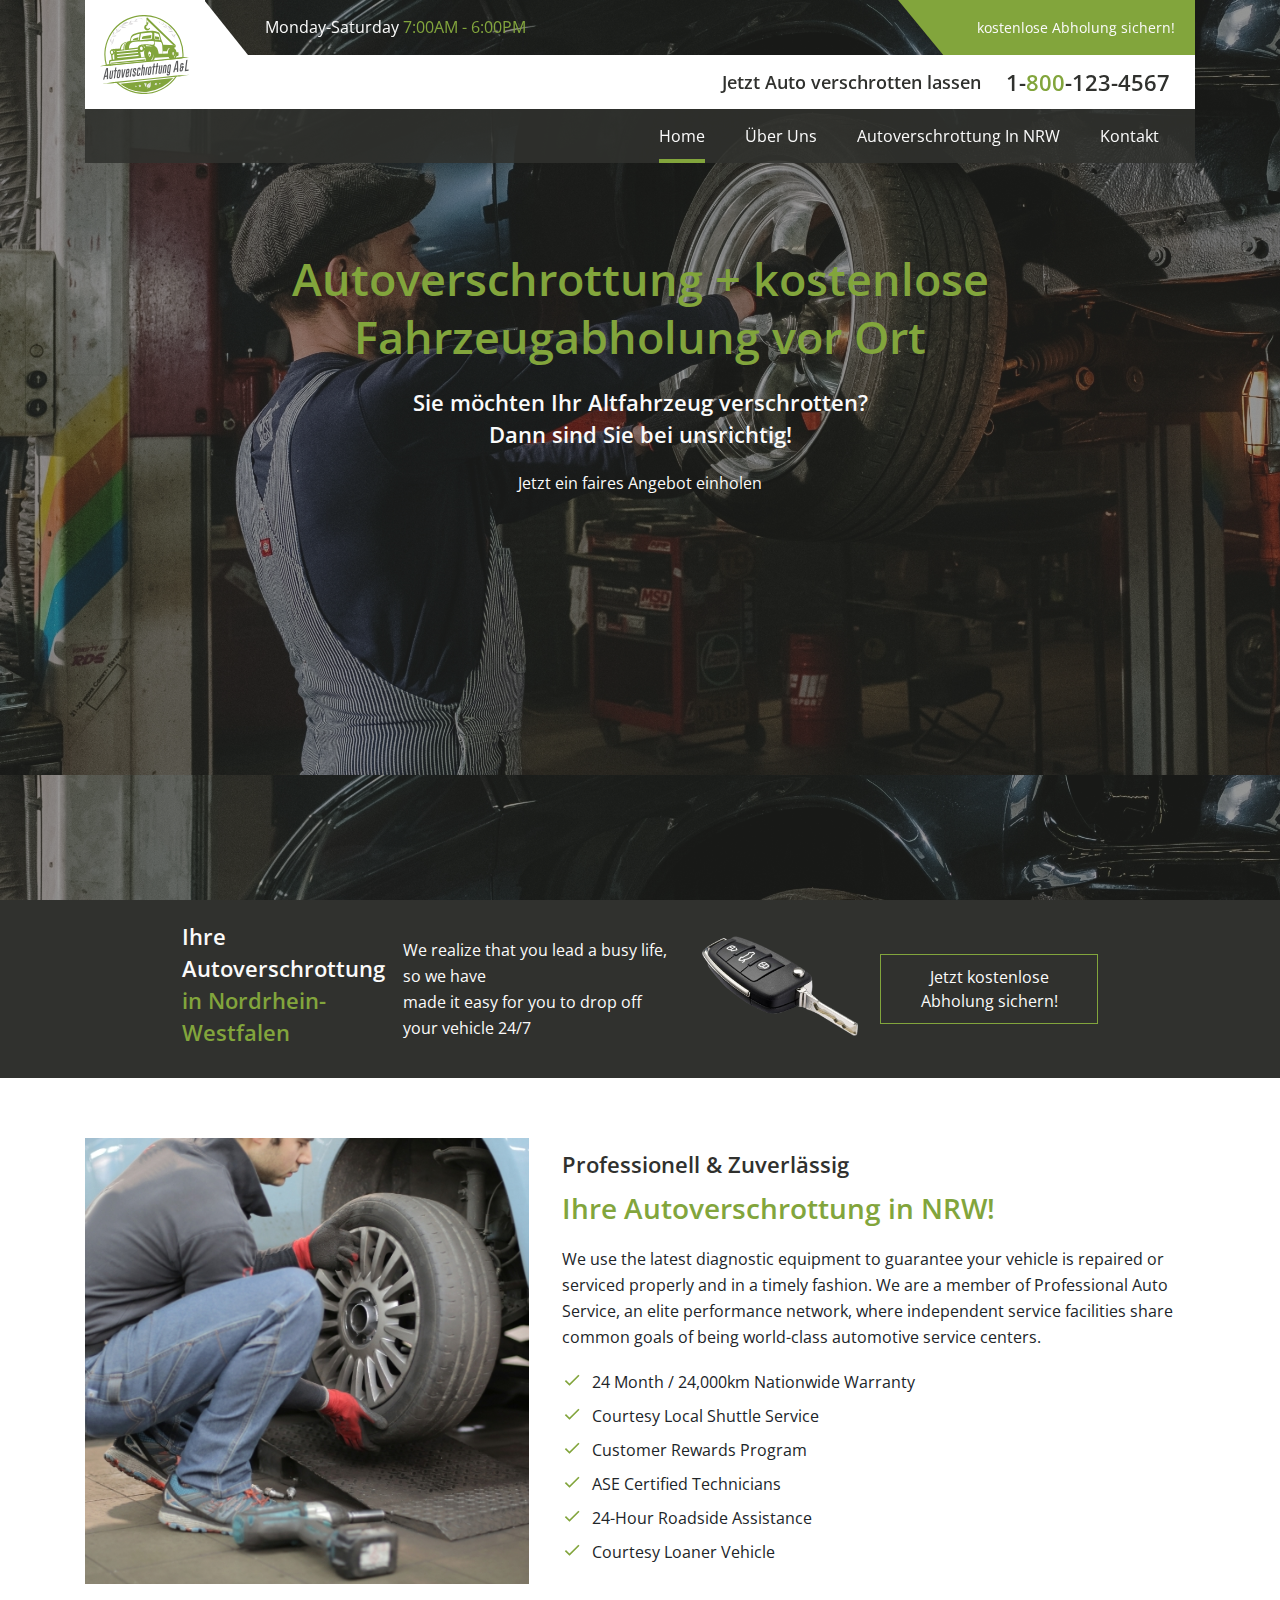
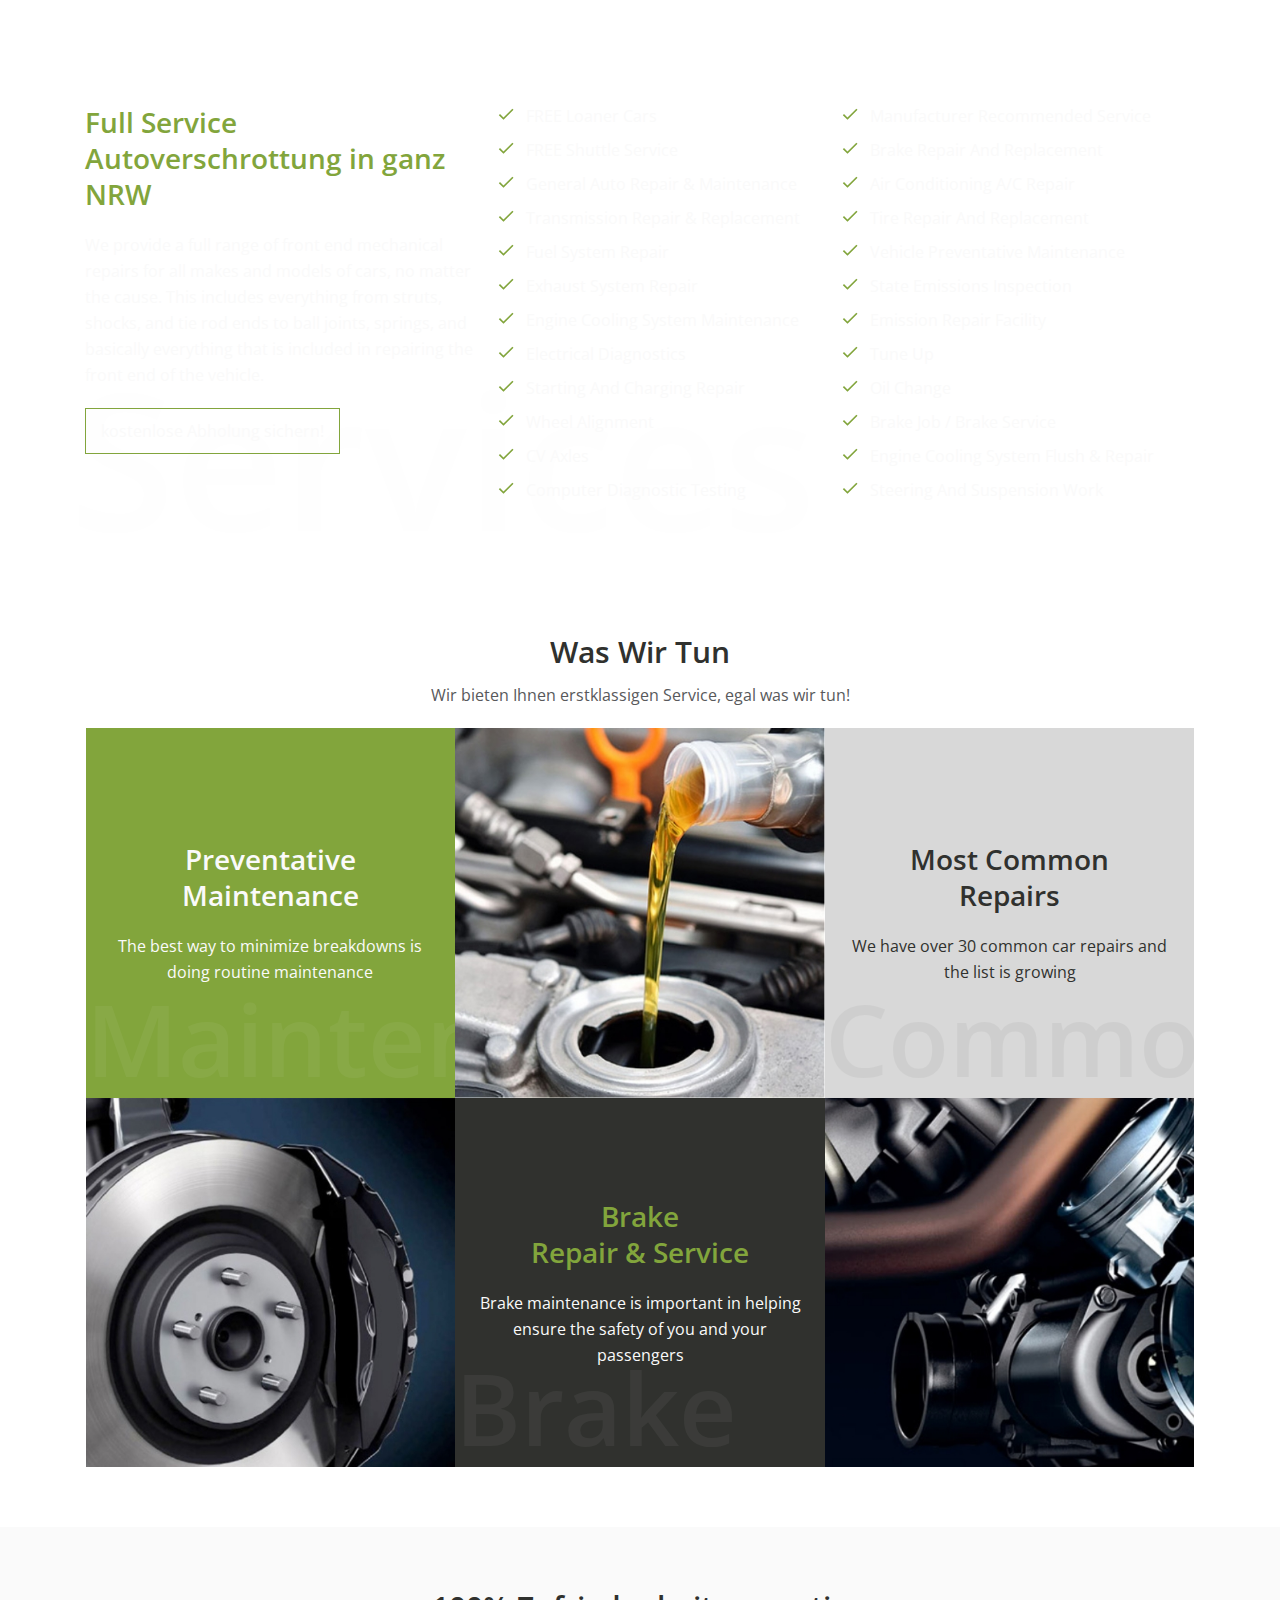
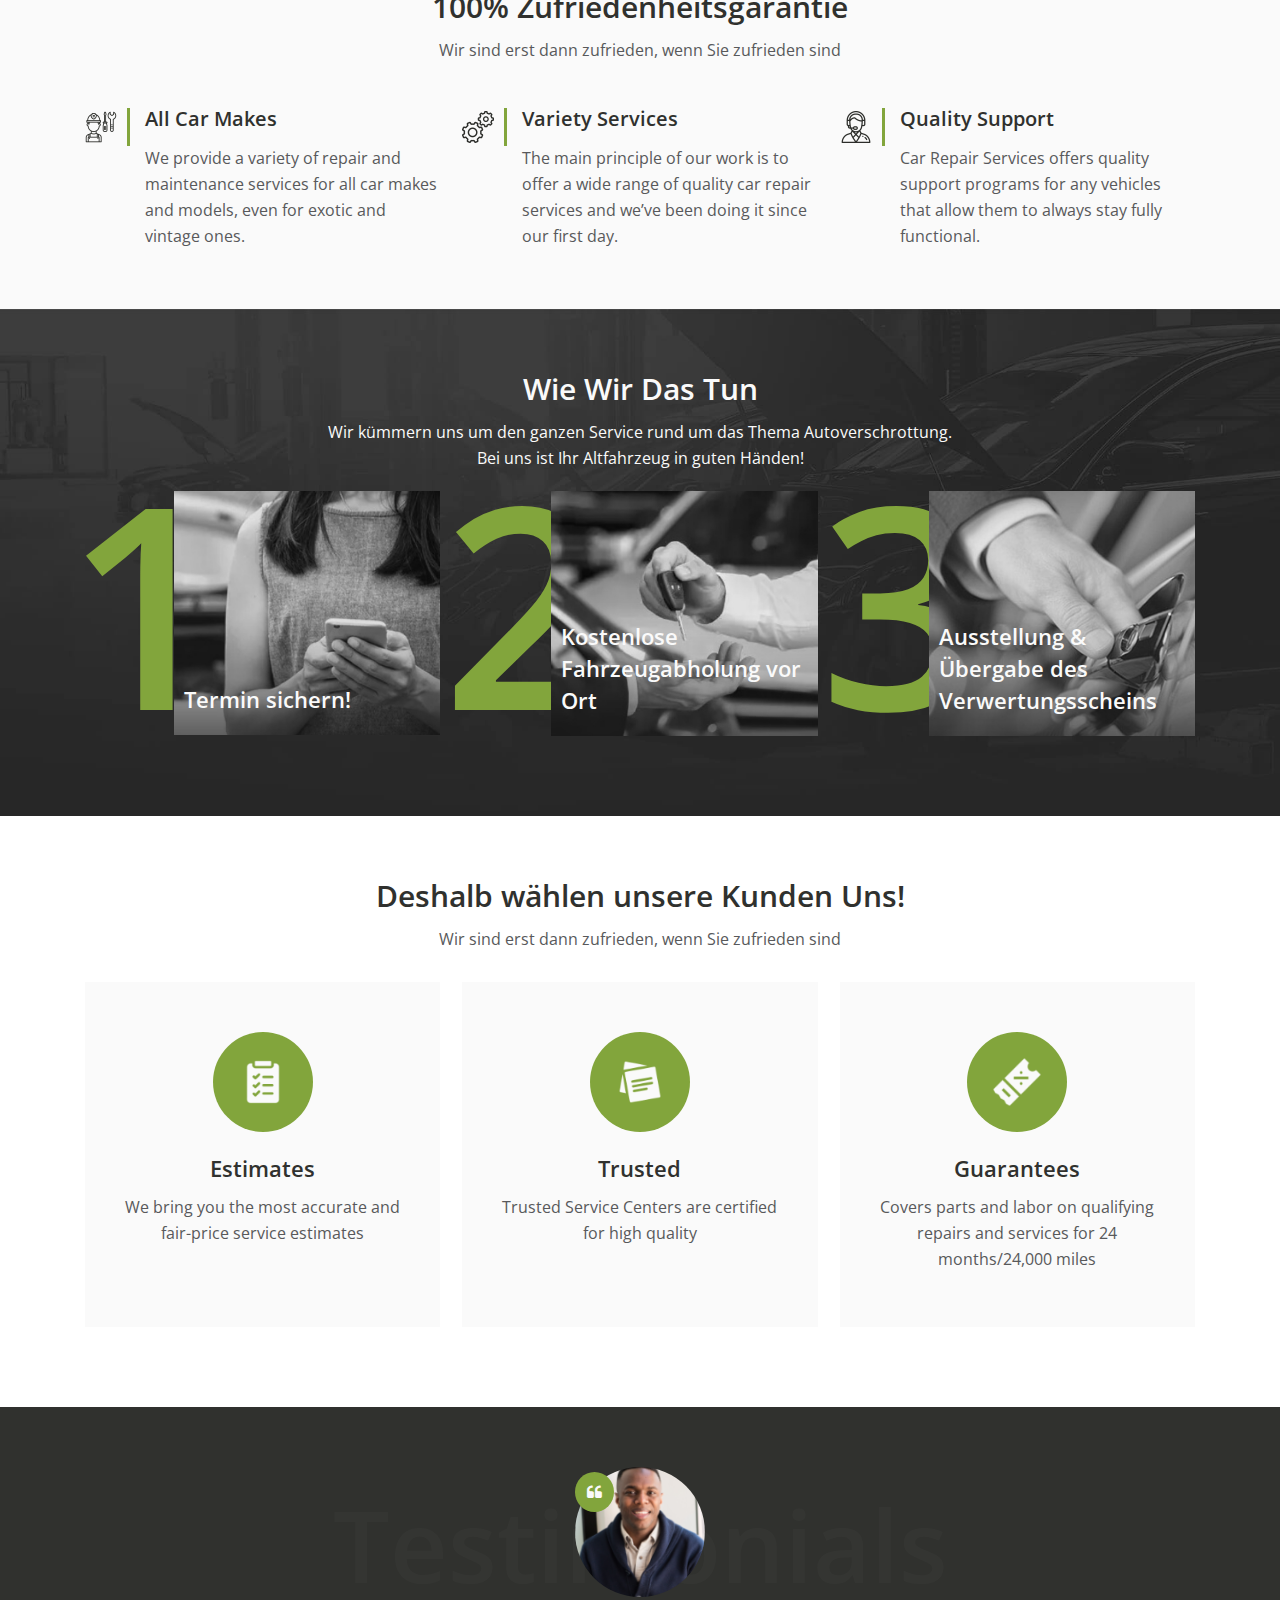
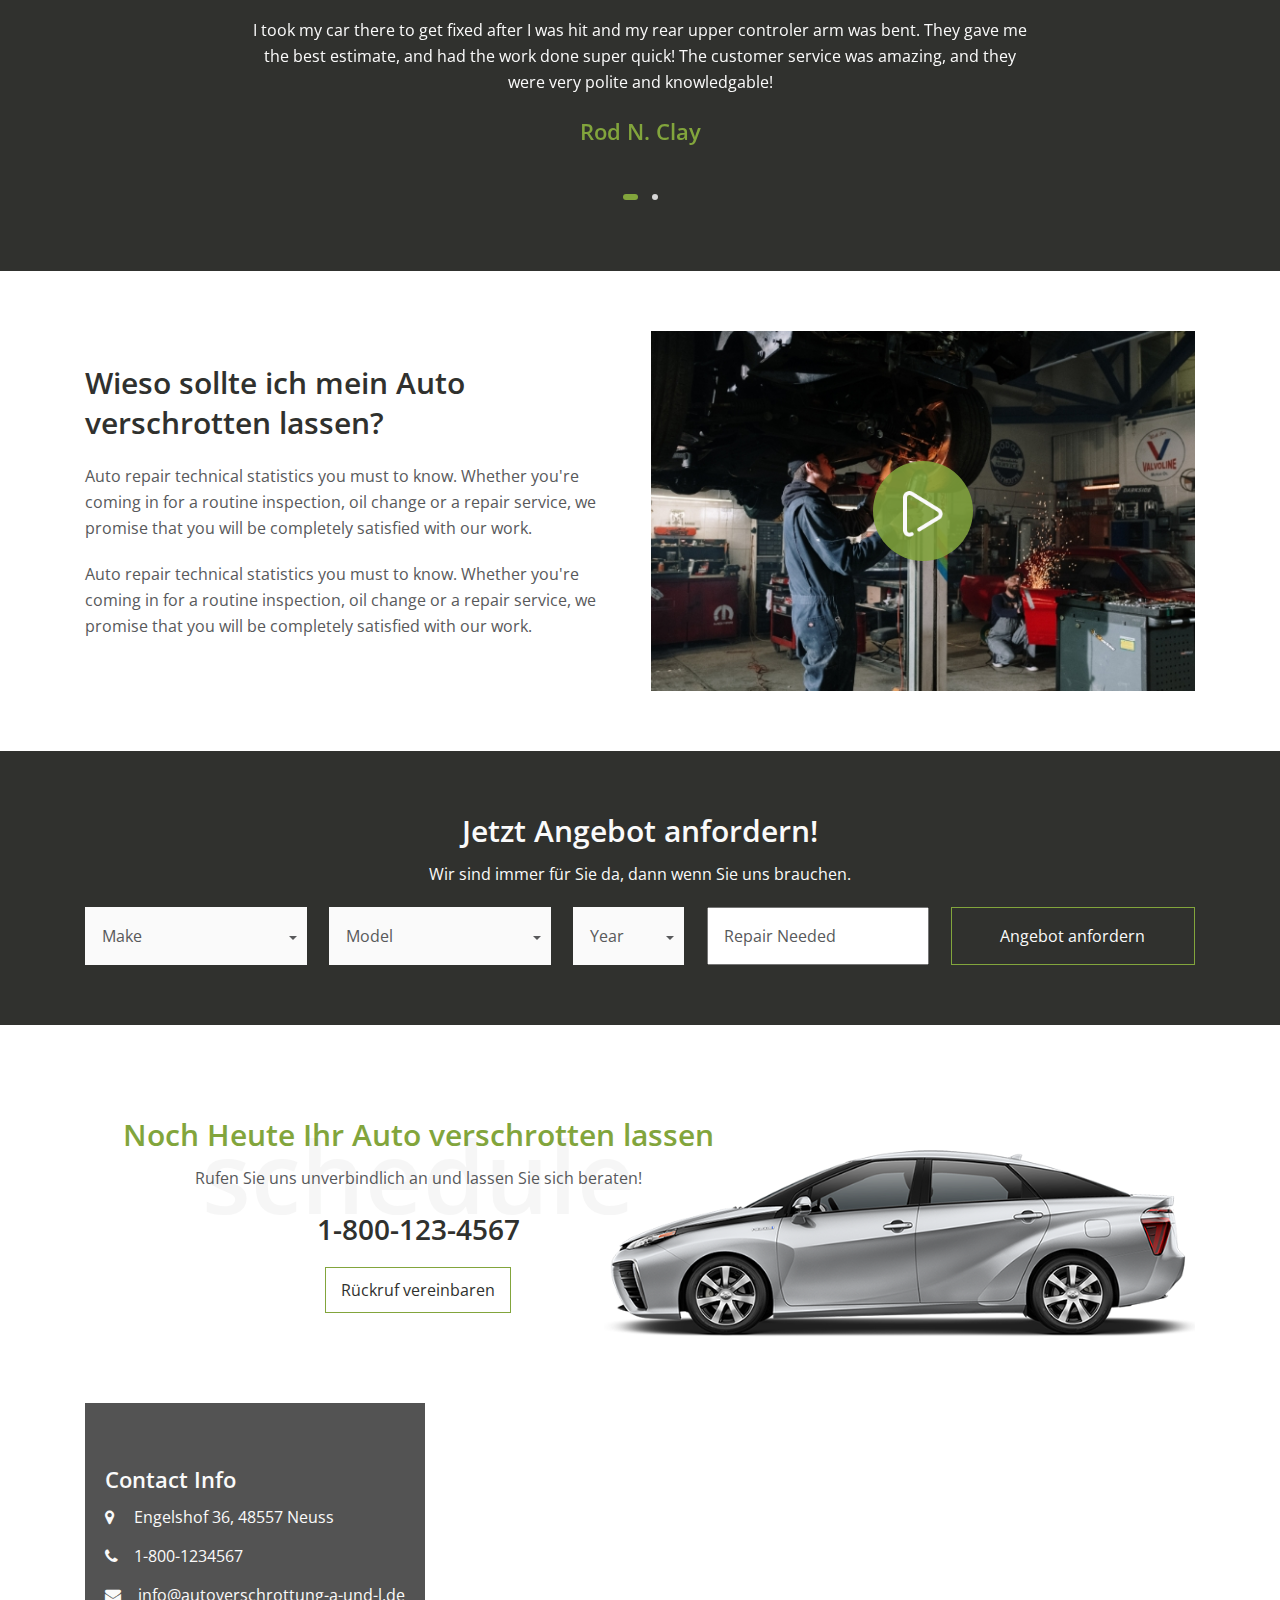
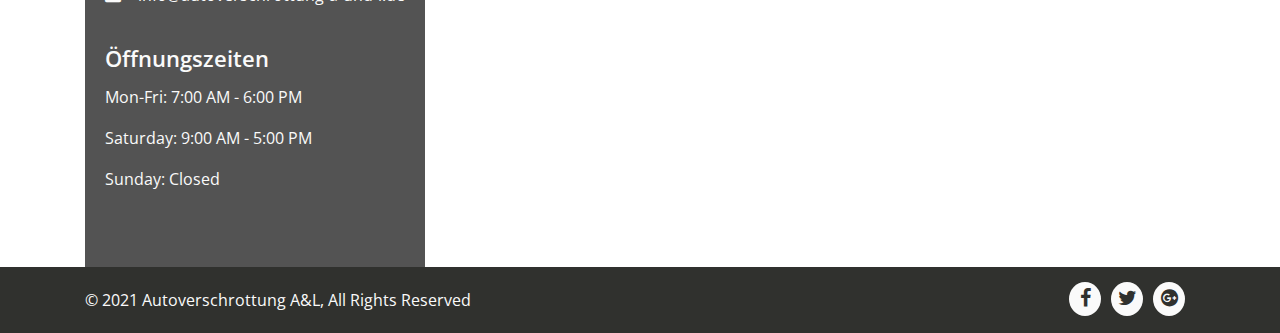
<file: index.html>
<!DOCTYPE html>
<html>
   <head>
      <meta charset="UTF-8">
      <meta name="viewport" content="width=device-width, initial-scale=1.0">
      <title>Autoverschrottung</title>
       <link href="assets/css/bootstrap.min.css" rel="stylesheet" type="text/css">

      <link rel="stylesheet" type="text/css" href="assets/css/owl.carousel.css">
      
      <link href="assets/css/main.css" rel="stylesheet" type="text/css">

      <link  rel="stylesheet"  href="assets/css/fancybox.css"/>

      <link rel="preconnect" href="https://fonts.googleapis.com">
<link rel="preconnect" href="https://fonts.gstatic.com" crossorigin>
<link href="https://fonts.googleapis.com/css2?family=Open+Sans:wght@300;400;600;700;800&display=swap" rel="stylesheet">  

<link rel="stylesheet" href="https://cdn.jsdelivr.net/npm/bootstrap-icons@1.5.0/font/bootstrap-icons.css">
      <link href="https://maxcdn.bootstrapcdn.com/font-awesome/4.7.0/css/font-awesome.min.css" rel="stylesheet">
      
   </head>
   <body>
 <header>
      <div class="header-section">
          <div class="container header-container">
            <div class="header-left">
                <img src="assets/images/logo.svg">
            </div>
    
            <div class="header-right">
                <div class="header-right-top">
                    <p>Monday-Saturday<span class="primary-font"> 7:00AM - 6:00PM</span></p>
                    <a href=""><label>kostenlose Abholung sichern!</label></a>
                </div>
                <div class="header-right-bottom">
                    <label>  1-<span class="primary-font">800</span>-123-4567</label>
                    <p> Jetzt Auto verschrotten lassen</p>
                </div>
            </div>

          </div>

          <div class="container navbar-container">
            <nav class="navbar navbar-custom navbar-expand-lg ">
                <a class="navbar-brand" href="#"><img src="assets/images/logo.svg"></a>
                <button id="open-btn" class="navbar-toggler second-button" type="button" data-toggle="collapse" data-target="#navbarNav"
                aria-controls="navbarSupportedContent23" aria-expanded="false" aria-label="Toggle navigation">
                <i class="fa fa-list" aria-hidden="true"></i>

              </button>
                <div class="collapse navbar-collapse navbar-collapse-custom" id="navbarNav">
              
                    <ul class="navbar-nav">
                    <li class="nav-item active">
                        <a class="nav-link" href="index.html">home<span class="sr-only">(current)</span></a>
                    </li>
                    <li class="nav-item">
                        <a class="nav-link" href="about.html">Über Uns</a>
                    </li>
                    <li class="nav-item">
                        <a class="nav-link" href="service1.html">Autoverschrottung in NRW</a>
                    </li>
                    <li class="nav-item">
                        <a class="nav-link" href="contact.html">Kontakt</a>
                    </li>
    
                    </ul>
                </div>
                </nav>

          </div>    
      </div>
        
</header>
<!----------------header-------------------->

<!-----------------banner section----------->

<main>
<section class="banner-section">

                <div class="banner" style="background: url('assets/images/banner.jpg');">
                    <div class="overlay-box"></div>
                    <div class="container">
                        <div class="banner-content">
                            <h1 class="main-heading">Autoverschrottung + kostenlose<br>
                                Fahrzeugabholung vor Ort</h1>
                                <h2 class="sub-heading-2"> Sie möchten Ihr Altfahrzeug verschrotten? <br>
                                    Dann sind Sie bei unsrichtig!</h2>
                                <p>Jetzt ein faires Angebot einholen</p>
                        </div>
                    </div>
               </div>
               <div class="banner-bottom">

                    <ul class="banner-ul">
                        <li><h3 class="sub-heading-2">Ihre Autoverschrottung<br><span>in Nordrhein-Westfalen</span></h3>
                        </li>
                        <li>
                            <p>We realize that you lead a busy life, so we have <br>
                                made it easy for you to drop off your vehicle 24/7</p>
                        </li>
                        <li>
                            <img src="assets/images/key.png" alt="">
                        </li>
                        <li>
                            <a href="" class="btn-1">Jetzt kostenlose Abholung sichern!</a>
                        </li>
                        
                    </ul>
               </div>
               

         
</section>

<!-----------------section- 1 ---------->

<section class="section-1">
        <div class="container">
           <ul  class="section-1-ul">
              <li class="section-1-ul-img">
                  <img src="assets/images/section-1.jpg">
              </li>
              <li class="section-1-ul-content">
                  <h3 class="sub-heading-2 black-font">Professionell & Zuverlässig</h3>
                  <h3  class="sub-heading-1">Ihre Autoverschrottung in NRW!</h3>
                  <p>We use the latest diagnostic equipment to guarantee your vehicle is repaired or serviced properly and in a timely fashion. We are a member of Professional Auto Service, an elite performance network, where independent service facilities share common goals of being world-class automotive service centers.</p>

                  <ul class="common-ul">
                      <li>24 Month / 24,000km Nationwide Warranty</li>
                      <li>Courtesy Local Shuttle Service</li>
                      <li>Customer Rewards Program</li>
                      <li>ASE Certified Technicians</li>
                      <li>24-Hour Roadside Assistance</li>
                      <li>Courtesy Loaner Vehicle</li>
                  </ul>
              </li>
           </ul>
        </div>
</section>


<!-----------------section- 2 ---------->
<section class="section-2" style="background: url(assets/images/section-2-bg.jpg);">
       <div class="container"> 
               
        <h3 class="background-text">Services</h3>
           <div class="section-2-full">
               <div class="section-2-content">
                   <h3 class="primary-font sub-heading-1">Full Service<br>Autoverschrottung in ganz <br>NRW</h3>
                   <p>We provide a full range of front end mechanical repairs for all makes and models of cars, no matter the cause. This includes everything from struts, shocks, and tie rod ends to ball joints, springs, and basically everything that is included in repairing the front end of the vehicle.</p>

                   <a href="" class="btn-1"> kostenlose Abholung sichern!</a>
               </div>

                <ul class="common-ul">
                    <li>FREE Loaner Cars</li>
                    <li>FREE Shuttle Service</li>
                    <li>General Auto Repair & Maintenance</li>
                    <li>Transmission Repair & Replacement</li>
                    <li>Fuel System Repair</li>
                    <li>Exhaust System Repair</li>
                    <li>Engine Cooling System Maintenance</li>
                    <li>Electrical Diagnostics</li>
                    <li>Starting and Charging Repair</li>
                    <li>Wheel Alignment</li>
                    <li>CV Axles</li>
                    <li>Computer Diagnostic Testing</li>
                </ul>
                <ul class="common-ul">
                    <li>Manufacturer Recommended Service</li>
                    <li>Brake Repair and Replacement</li>
                    <li>Air Conditioning A/C Repair</li>
                    <li>Tire Repair and Replacement</li>
                    <li>Vehicle Preventative Maintenance</li>
                    <li>State Emissions Inspection</li>
                    <li>Emission Repair Facility</li>
                    <li>Tune Up</li>
                    <li>Oil Change</li>
                    <li>Brake Job / Brake Service</li>
                    <li>Engine Cooling System Flush & Repair</li>
                    <li>Steering and Suspension Work</li>
                </ul>
               </li>
            </div>

       </div>

</section>

<!-----------------section-3---------->
   <section class="section-3">

      <div class="container">
        <div class="section-heading-center">
            <h3 class="sub-heading">Was Wir Tun</h3>
            <p>Wir bieten Ihnen erstklassigen Service, egal was wir tun!</p>
        </div>
        <ul class="section-3-ul">
            <li class="bg-color-primary li-3-content">
                <h3 class="sub-heading-1">Preventative<br>Maintenance</h3>
                <p>The best way to minimize breakdowns is doing routine maintenance</p>
                <h3 class="background-text">Maintenance</h3>
            </li>
            <li>
                <a href=""><img src="assets/images/section-3.1.jpg"></a>
            </li>

            <li class="bg-color-gray li-3-content">
                <h3 class="sub-heading-1 black-font">Most Common<br>Repairs</h3>
                <p>We have over 30 common car repairs and the list is growing</p>
                <h3 class="background-text">Common</h3>
            </li>
            <li>
                <a href=""><img src="assets/images/section-3.2.jpg"></a>
            </li>

            <li class="bg-color-black li-3-content">
                <h3 class="sub-heading-1 primary-font">Brake <br>Repair & Service</h3>
                <p>Brake maintenance is important in helping ensure the safety of you and your passengers		</p>
                <h3 class="background-text">Brake</h3>
            </li>
            <li>
                <a href=""><img src="assets/images/section-3.3.jpg"></a>
            </li>

        </ul>
      </div>


      
   </section>


<!-----------------section-4---------->
<section class="section-4">
         <div class="container">
             <div class="section-heading-center">
                 <h3 class="sub-heading">100% Zufriedenheitsgarantie</h3>
                 <p>Wir sind erst dann zufrieden, wenn Sie zufrieden sind</p>
             </div>
             <ul class="section-4-ul">
             <li>
                 <img src="assets/images/section-4-icon-1.svg">
                 <div class="section-4-content">
                    <h3 class="sub-heading-2">All Car Makes</h3>
                    <p>
                        We provide a variety of repair and maintenance services for all car makes and models, even for exotic and vintage ones.
                    </p>
                </div>
             </li>

             <li>
                 <img src="assets/images/section-4-icon-2.svg">
                 <div class="section-4-content">
                    <h3 class="sub-heading-2">Variety Services</h3>
                    <p>
                        The main principle of our work is to offer a wide range of quality car repair services and we’ve been doing it since our first day.
                    </p>
                </div>
             </li>

             <li>
                 <img src="assets/images/section-4-icon-3.svg">
                 <div class="section-4-content">
                    <h3 class="sub-heading-2">Quality Support</h3>
                    <p>
                        Car Repair Services offers quality support programs for any vehicles that allow them to always stay fully functional.
                    </p>
                </div>
             </li>
             </ul>
         </div>

</section>



<!-----------------section-5---------->
<section class="section-5" style="background: url(assets/images/section-5-bg.jpg);">
    <div class="container">
        <div class="section-heading-center">
            <h3 class="sub-heading">Wie Wir Das Tun</h3>
            <p>Wir kümmern uns um den ganzen Service rund um das Thema Autoverschrottung.<br> Bei uns ist Ihr Altfahrzeug in guten Händen!</p>

        </div>
            <ul class="section-5-ul owl-carousel owl-theme owl-theme-custom">
                <li>
                    <div class="img-box">

                        <img src="assets/images/section-5.1.jpg">
                        <h3 class="sub-heading-2">Termin sichern!</h3>
                    </div>
                    <h3 class="number-bg">1</h3>
                </li>
                <li>
                    <div class="img-box">

                        <img src="assets/images/section-5.2.jpg">
                        <h3 class="sub-heading-2">Kostenlose <br>Fahrzeugabholung vor<br>Ort</h3>
                    </div>
                    <h3 class="number-bg">2</h3>
                </li>
                <li>
                    <div class="img-box">

                        <img src="assets/images/section-5.3.jpg">
                        <h3 class="sub-heading-2">Ausstellung & <br>Übergabe des<br> Verwertungsscheins</h3>
                    </div>
                    <h3 class="number-bg">3</h3>
                </li>
              
            </ul>
    </div>
</section>

<!-----------------section-6 ---------->
<section class="section-6">
   <div class="container">
    <div class="section-heading-center">
        <h3 class="sub-heading">Deshalb wählen unsere Kunden Uns!</h3>
        <p>Wir sind erst dann zufrieden, wenn Sie zufrieden sind</p>

    </div>
        <ul class="section-6-ul">
            <li>
                <div class="section-6-content">
                    <img src="assets/images/section-6-icon-1.png">
                    <h3 class="sub-heading-2">Estimates</h3>
                    <p>We bring you the most accurate and fair-price service estimates</p>
                </div>
            </li>

            <li>
                <div class="section-6-content">
                    <img src="assets/images/section-6-icon-2.png">
                    <h3 class="sub-heading-2">Trusted</h3>
                    <p>Trusted Service Centers are certified for high quality</p>
                </div>
            </li>

            <li>
                <div class="section-6-content">
                    <img src="assets/images/section-6-icon-3.png">
                    <h3 class="sub-heading-2">Guarantees</h3>
                    <p>Covers parts and labor on qualifying repairs and services for 24 months/24,000 miles</p>
                </div>
            </li>
        </ul>
   </div>
</section>

<!-----------------section-7 ---------->
<section class="testimonial-section">
         <div class="container">
             
            <h3 class="background-text">testimonials</h3>
           <div class="testimonial owl-carousel owl-theme owl-theme-custom">
               <div class="testimonial-box">
                <div class="img-box">
                    <div class="img-box-inside">
                        <img src="assets/images/testimonial.png">
                        <i class="fa fa-quote-left" aria-hidden="true"></i>
                    </div>
                </div>
                <p>I took my car there to get fixed after I was hit and my rear upper controler arm was bent. They gave me the best estimate, and had the work done super quick! The customer service was amazing, and they were very polite and knowledgable!</p>

                <h3 class="sub-heading-2 primary-font">Rod N. Clay</h3>

               </div>

               <div class="testimonial-box">
                <div class="img-box">
                    <div class="img-box-inside">
                        <img src="assets/images/testimonial.png">
                        <i class="fa fa-quote-left" aria-hidden="true"></i>
                    </div>
                </div>
                <p>I took my car there to get fixed after I was hit and my rear upper controler arm was bent. They gave me the best estimate, and had the work done super quick! The customer service was amazing, and they were very polite and knowledgable!</p>

                <h3 class="sub-heading-2 primary-font">Rod N. Clay</h3>

               </div>
                
           </div>

            
         </div>

</section>



<!-----------------section-8---------->
<section class="section-8">
    <div class="container">
        <ul class="section-8-ul">
            <li>
                <h3 class="sub-heading">Wieso sollte ich mein Auto verschrotten
                    lassen?</h3>
                    <p>Auto repair technical statistics you must to know. Whether you're coming in for a routine inspection, oil change or a repair service, we promise that you will be completely satisfied with our work.</p>

                    <p>Auto repair technical statistics you must to know. Whether you're coming in for a routine inspection, oil change or a repair service, we promise that you will be completely satisfied with our work.</p>
            </li>
            <li>
                
               <a href="http://media.w3.org/2010/05/sintel/trailer.mp4" data-fancybox>
                <img src="assets/images/section-8.jpg">
                <a href="http://media.w3.org/2010/05/sintel/trailer.mp4" data-fancybox class="play-btn"><img src="assets/images/play-btn.png"></a>
            </a> 
            </li>
        </ul>
    </div>

</section>



<!-----------------section-9---------->
<section class="section-9">
    <div class="container">
        <div class="section-heading-center">
            <h3 class="sub-heading">
                Jetzt Angebot anfordern!
            </h3>
            <p>Wir sind immer für Sie da, dann wenn Sie uns brauchen.</p>
        </div>
      <ul class="section-9-ul">
          <li>
            <div class="dropdown">
                <button class="dropdown-toggle" type="button" id="dropdownMenuButton" data-toggle="dropdown" aria-haspopup="true" aria-expanded="false">
                  Make
                </button>
                <div class="dropdown-menu" aria-labelledby="dropdownMenuButton">
                  <a class="dropdown-item" href="">Action</a>
                  <a class="dropdown-item" href="">Another action</a>
                  <a class="dropdown-item" href="">Something else here</a>
                </div>
              </div>
          </li>

          <li>
            <div class="dropdown">
                <button class="dropdown-toggle" type="button" id="dropdownMenuButton" data-toggle="dropdown" aria-haspopup="true" aria-expanded="false">
                  model
                </button>
                <div class="dropdown-menu" aria-labelledby="dropdownMenuButton">
                  <a class="dropdown-item" href="">Action</a>
                  <a class="dropdown-item" href="">Another action</a>
                  <a class="dropdown-item" href="">Something else here</a>
                </div>
              </div>
          </li>


          <li>
            <div class="dropdown">
                <button class="dropdown-toggle" type="button" id="dropdownMenuButton" data-toggle="dropdown" aria-haspopup="true" aria-expanded="false">
                year
                </button>
                <div class="dropdown-menu" aria-labelledby="dropdownMenuButton">
                  <a class="dropdown-item" href="">1993</a>
                  <a class="dropdown-item" href="">1994</a>
                  <a class="dropdown-item" href="">Something else here</a>
                </div>
              </div>
          </li>


          <li>
              <input type="text" placeholder="repair needed">
              <!---
            <div class="dropdown">
                <button class="dropdown-toggle" type="button" id="dropdownMenuButton" data-toggle="dropdown" aria-haspopup="true" aria-expanded="false">
                  repair needed
                </button>
                <div class="dropdown-menu" aria-labelledby="dropdownMenuButton">
                  <a class="dropdown-item" href="">Action</a>
                  <a class="dropdown-item" href="">Another action</a>
                  <a class="dropdown-item" href="">Something else here</a>
                </div>
              </div>
              -->
          </li>

          <li>
              <button class="btn-1">Angebot anfordern</button>
          </li>
      </ul>
    </div>

</section>


<!-----------------section-10---------->
<section class="section-10">
    <div class="container">
        <ul class="section-10-ul">
            <li>
                <div class="section-heading-center">
                    <h3 class="sub-heading primary-font">Noch Heute Ihr Auto verschrotten lassen</h3>
                    <h3 class="background-text">schedule</h3>
                    <p>Rufen Sie uns unverbindlich an und lassen Sie sich beraten!</p>
                    <h3 class="sub-heading-1 black-font">1-800-123-4567</h3>
                    <a href="" class="btn-1 btn-1-black-font">Rückruf vereinbaren</a>
                </div>
            </li>
            <li>
                <img src="assets/images/car.png">
            </li>
        </ul>
    </div>

</section>

<footer>
    <div class="footer-class">
        <div class="footer-map">
            <iframe src="https://www.google.com/maps/embed?pb=!1m18!1m12!1m3!1d80042.3479006113!2d6.636584423974655!3d51.17626256327552!2m3!1f0!2f0!3f0!3m2!1i1024!2i768!4f13.1!3m3!1m2!1s0x47b8b500311aea4d%3A0xc505b39827f99893!2sNeuss%2C%20Germany!5e0!3m2!1sen!2sin!4v1624651355028!5m2!1sen!2sin" width="600" style="border:0;" allowfullscreen="true" loading="lazy"></iframe>
        </div>

        <div class="container footer-ul-container">
            <ul class="footer-ul">
                <h3 class="sub-heading-2">Contact Info</h3>
                <li> <a href=""> <i class="fa fa-map-marker"></i><label>Engelshof 36, 48557 Neuss</label> </a></li>
                <li> <a href=""> <i class="fa fa-phone"></i><label>1-800-1234567</label> </a> </li>
                <li><a href=""><i class="fa fa-envelope mb-4"></i> <label>info@autoverschrottung-a-und-l.de</label> </a></li>

                <h3 class="sub-heading-2">Öffnungszeiten</h3>
                <p>Mon-Fri: 7:00 AM - 6:00 PM</p>
                <p>Saturday: 9:00 AM - 5:00 PM</p>
                <p>Sunday: Closed</p>
            </ul>
            
        </div>
    </div>
    <div class="copy-right">

        <div class="container">
            <p>© 2021 Autoverschrottung A&L, All Rights Reserved</p>
            <ul class="social-media">
                <li>
                    <a href=""><i class="fa fa-facebook"></i></a>
                </li>
    
                <li>
                    <a href=""><i class="fa fa-twitter"></i></a>
                </li>
    
                <li>
                    <a href=""><i class="fa fa-google-plus-official"></i></a>
                </li>
            </ul>
        </div>
        
    </div>
 </footer>
<script src="assets/js/jquery-min.js" type="text/javascript"></script>

<script src="assets/js/popper.js"></script>
<script src="assets/js/bootstrap.min.js" type="text/javascript"></script>
<script type="text/javascript" src="assets/js/owl.carousel.js"></script>
<script src="assets/js/fancybox.js"></script>
<script type="text/javascript">
$(function() {
  $(document).click(function (event) {
    $('.navbar-collapse').collapse('hide');
  });
});

//------------active navbar
$(document).ready(function () {
       var str = location.href.toLowerCase();
       $(".navbar-nav li a").each(function () {
           if (str.indexOf(this.href.toLowerCase()) > -1) {
               $("li.active").removeClass("active");
               $(this).parent().addClass("active");
           }
       });
       $("li.active").parents().each(function () {
           if ($(this).is("li")) {
               $(this).addClass("active");
           }
       });
   });

//owl carousel
$(".testimonial").owlCarousel({
 
 navigation : true, // Show next and prev buttons
 slideSpeed : 300,
 paginationSpeed : 400,
 singleItem:true,
 items:1,
dots:true,
loop:true,

});

$(".about-5").owlCarousel({
 
 navigation : true, // Show next and prev buttons
 slideSpeed : 300,
 paginationSpeed : 400,
 autoplay:true,
 autoplaySpeed:800,
 margin:0,
 items:4,
dots:true,
loop:true,
responsive : {
    // breakpoint from 0 up
    0 : {
        items:2
    },
    // breakpoint from 480 up
    480 : {
       
        items:3
    },
    // breakpoint from 768 up
    768 : {
        items:4
    }
}

});


//menu fix on scroll

        $(window).scroll(function() {    
    var scroll = $(window).scrollTop();

    if (scroll >= 30) {
        $(".header-container").slideUp(500);
      //  $('.navbar-brand').css('display','block');
      //  $('.navbar-custom').css('background-color','#fafafa');
   //     $('.navbar-custom .navbar-nav li a').css('color','#30312e');
    } else {
        $(".header-container").slideDown(500);
     //   $('.navbar-brand').css('display','none');
      //  $('.navbar-custom').css('background-color','#30312edf');
        
       // $('.navbar-custom .navbar-nav li a').css('color','#fafafa');
    }
});
      
 

 
$(document).ready(function() {
  if ( $(window).width() < 992 ) {
    startCarousel();
  } else {
    $('.section-5-ul .owl-carousel').addClass('off');
  }
});

$(window).resize(function() {
    if ( $(window).width() < 992 ) {
      startCarousel();
    } else {
      stopCarousel();
    }
});

function startCarousel(){
  $(".section-5-ul").owlCarousel({
     navigation : true, // Show next and prev buttons
     slideSpeed : 500,
     margin:30,
     paginationSpeed : 400,
     autoplay:true,
     items : 1,
     itemsDesktop : false,
     itemsDesktopSmall : false,
     itemsTablet: false,
     itemsMobile : false,
     loop:true,
     nav:true,
     dots:true,
     navText: ["<i class='fa fa-angle-left' aria-hidden='true'></i>","<i class='fa fa-angle-right' aria-hidden='true'></i>"]
  });
}
function stopCarousel() {
    var owl = $('.section-5-ul');
  //var owl = $('.section-5-ul .owl-carousel');
  owl.trigger('destroy.owl.carousel');
  owl.addClass('off');
}

</script>

</body>
</html>
</file>
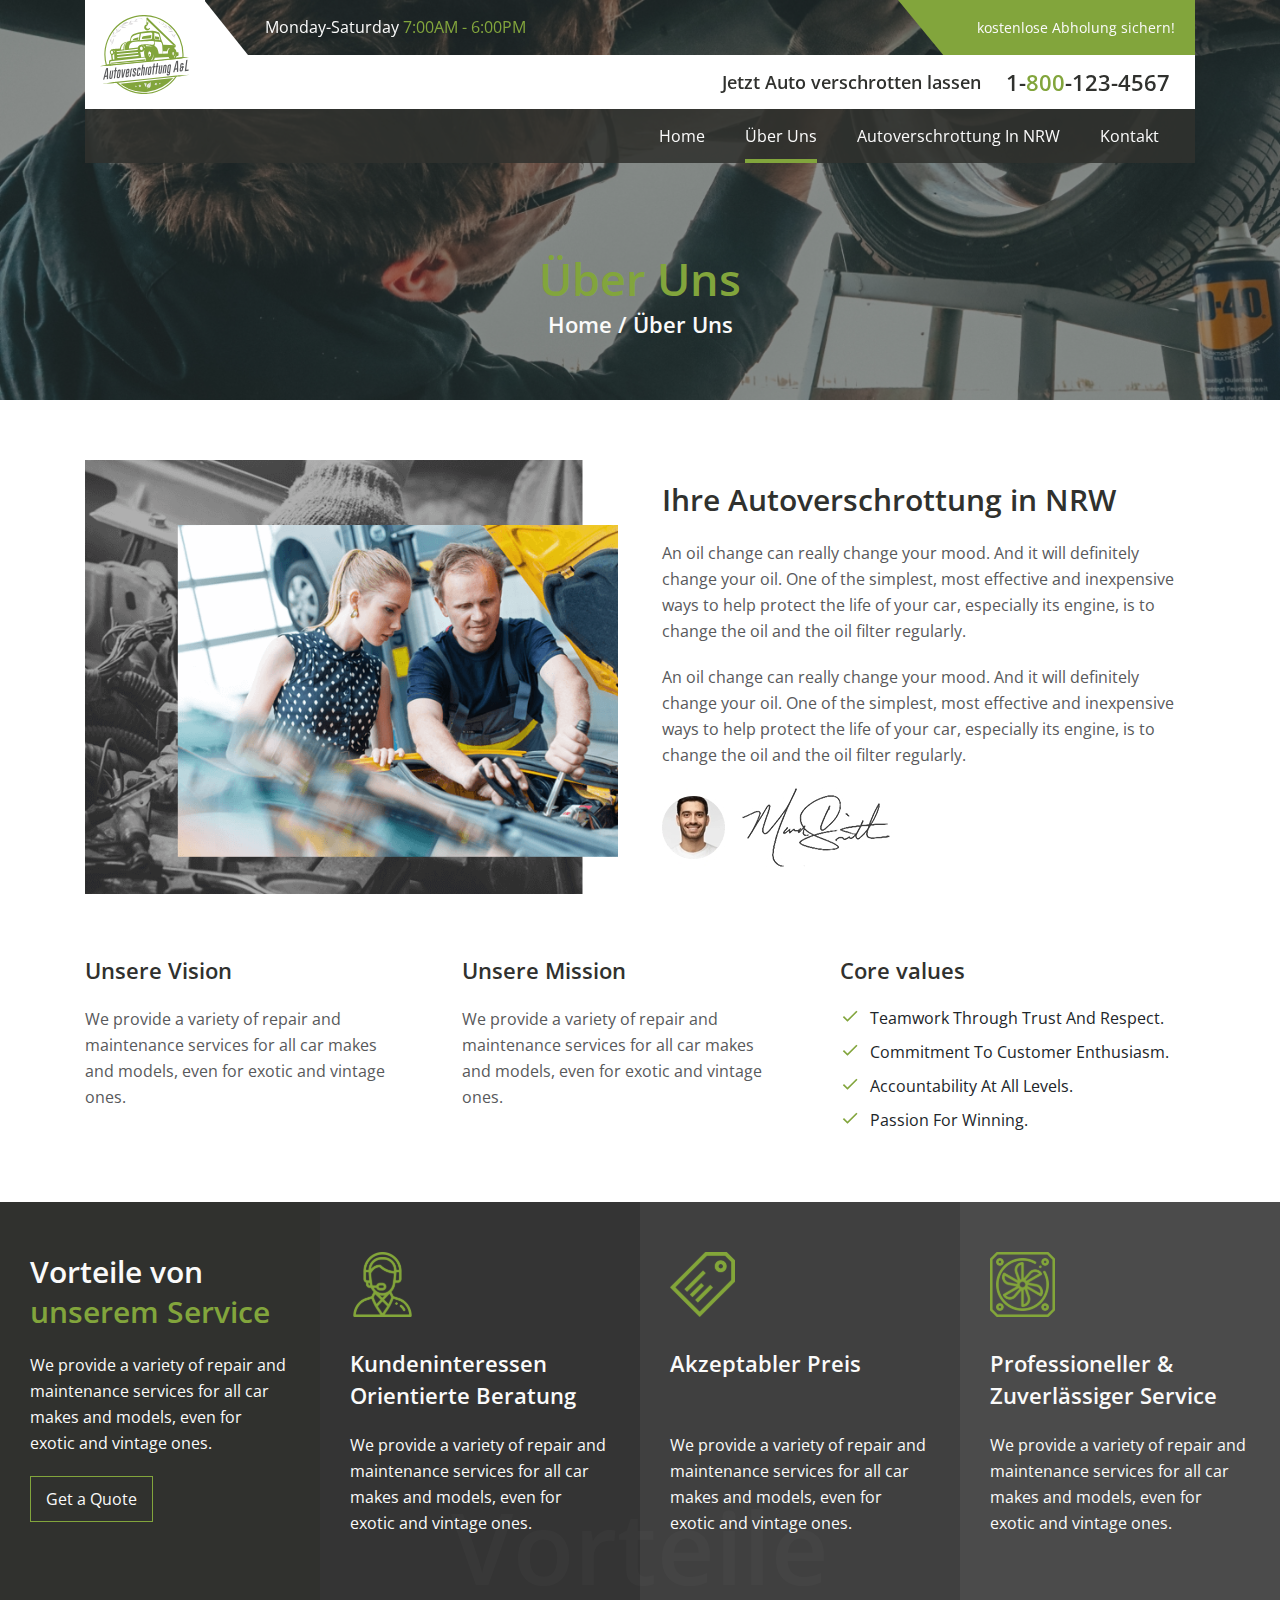
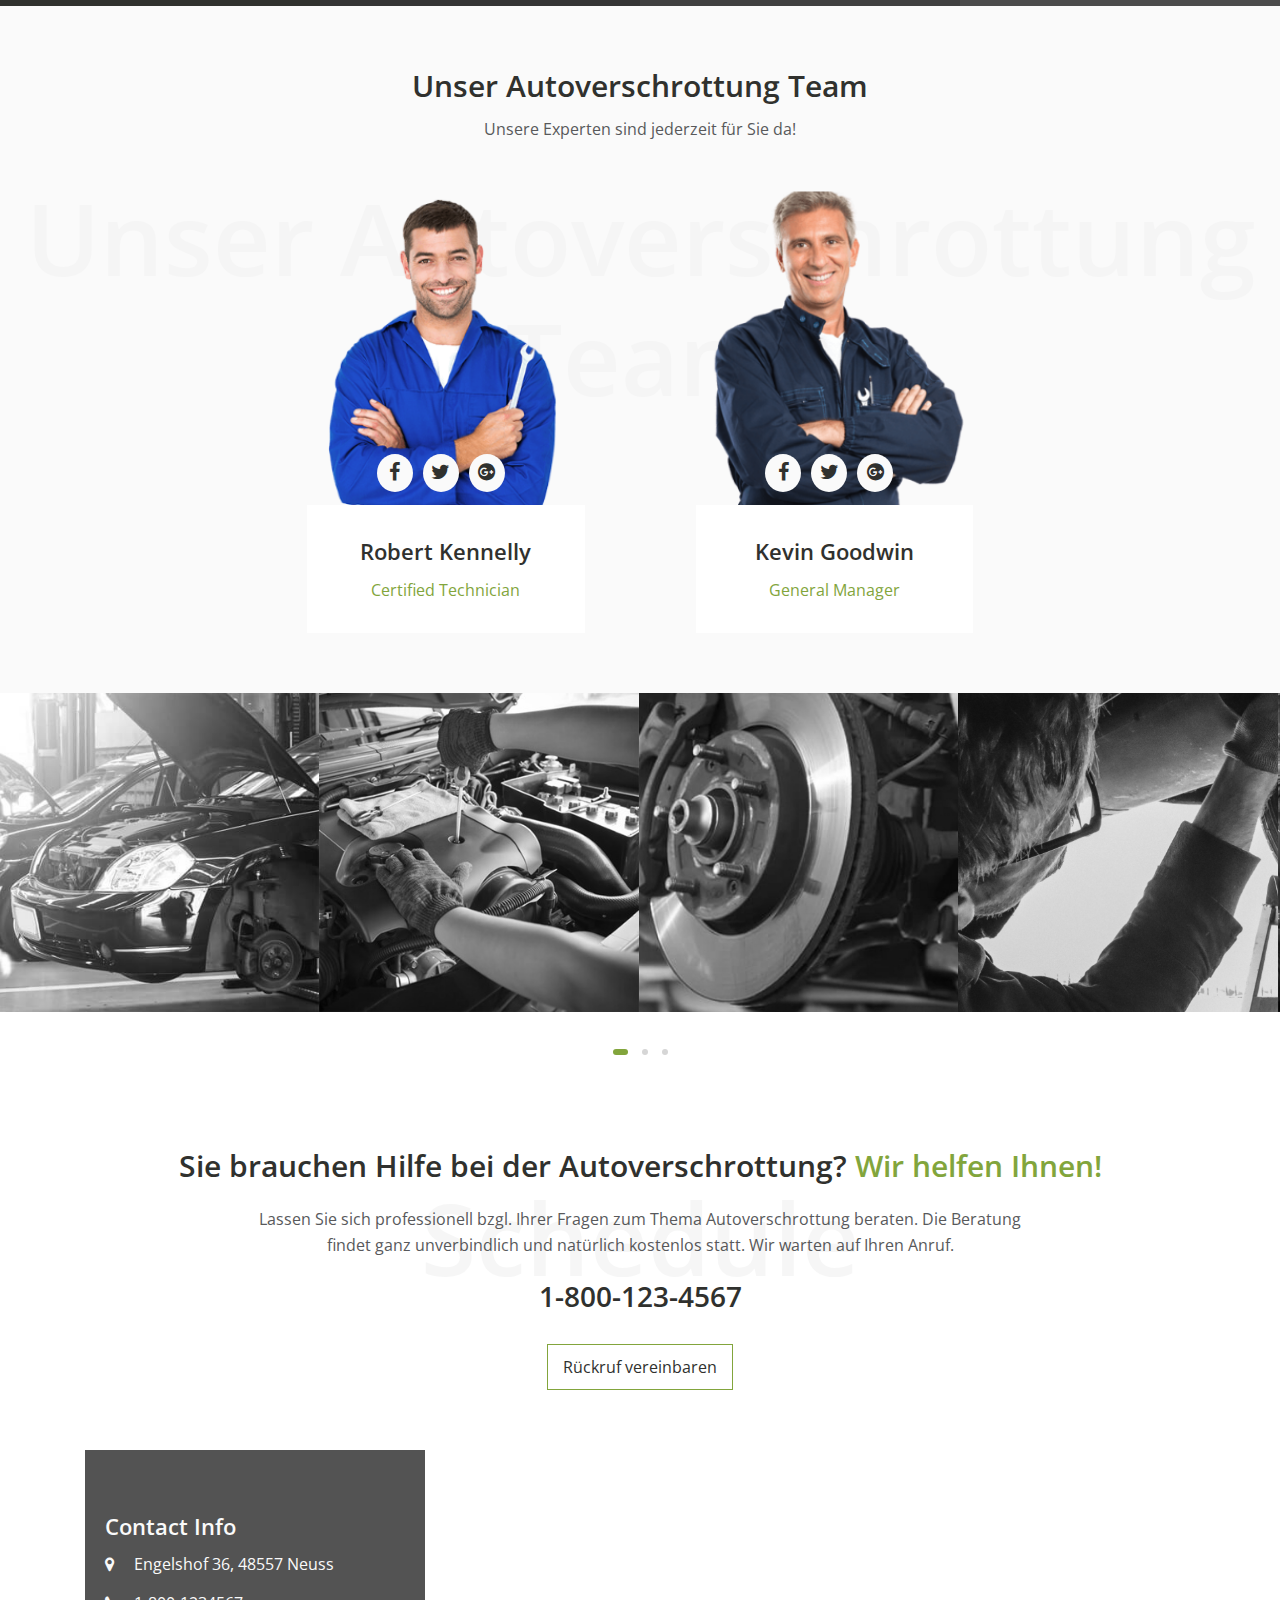
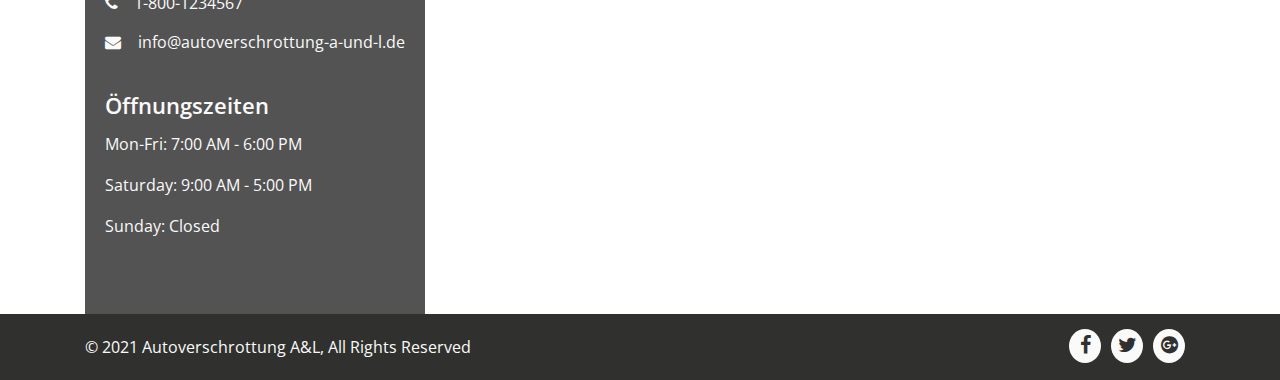
<file: about.html>
<!DOCTYPE html>
<html>
   <head>
      <meta charset="UTF-8">
      <meta name="viewport" content="width=device-width, initial-scale=1.0">
      <title>Autoverschrottung</title>
       <link href="assets/css/bootstrap.min.css" rel="stylesheet" type="text/css">

      <link rel="stylesheet" type="text/css" href="assets/css/owl.carousel.css">
      
      <link href="assets/css/main.css" rel="stylesheet" type="text/css">

      <link  rel="stylesheet"  href="assets/css/fancybox.css"/>

      <link rel="preconnect" href="https://fonts.googleapis.com">
<link rel="preconnect" href="https://fonts.gstatic.com" crossorigin>
<link href="https://fonts.googleapis.com/css2?family=Open+Sans:wght@300;400;600;700;800&display=swap" rel="stylesheet">  

<link rel="stylesheet" href="https://cdn.jsdelivr.net/npm/bootstrap-icons@1.5.0/font/bootstrap-icons.css">
      <link href="https://maxcdn.bootstrapcdn.com/font-awesome/4.7.0/css/font-awesome.min.css" rel="stylesheet">
      
   </head>
   <body>
 <header>
      <div class="header-section">
          <div class="container header-container">
            <div class="header-left">
                <img src="assets/images/logo.svg">
            </div>
    
            <div class="header-right">
                <div class="header-right-top">
                    <p>Monday-Saturday<span class="primary-font"> 7:00AM - 6:00PM</span></p>
                    <a href=""><label>kostenlose Abholung sichern!</label></a>
                </div>
                <div class="header-right-bottom">
                    <label>  1-<span class="primary-font">800</span>-123-4567</label>
                    <p> Jetzt Auto verschrotten lassen</p>
                </div>
            </div>

          </div>

          <div class="container navbar-container">
            <nav class="navbar navbar-custom navbar-expand-lg ">
                <a class="navbar-brand" href="#"><img src="assets/images/logo.svg"></a>
                <button id="open-btn" class="navbar-toggler second-button" type="button" data-toggle="collapse" data-target="#navbarNav"
                aria-controls="navbarSupportedContent23" aria-expanded="false" aria-label="Toggle navigation">
                <i class="fa fa-list" aria-hidden="true"></i>

              </button>
                <div class="collapse navbar-collapse navbar-collapse-custom" id="navbarNav">
              
                    <ul class="navbar-nav">
                    <li class="nav-item active">
                        <a class="nav-link" href="index.html">home<span class="sr-only">(current)</span></a>
                    </li>
                    <li class="nav-item">
                        <a class="nav-link" href="about.html">Über Uns</a>
                    </li>
                    <li class="nav-item">
                        <a class="nav-link" href="service1.html">Autoverschrottung in NRW</a>
                    </li>
                    <li class="nav-item">
                        <a class="nav-link" href="contact.html">Kontakt</a>
                    </li>
    
                    </ul>
                </div>
                </nav>

          </div>    
      </div>
        
</header>
<!----------------header-------------------->

<!-----------------banner section----------->

<main>
<section class="about-banner">

                <div class="inner-banner" style="background: url('assets/images/about-banner.jpg');">
                    <div class="overlay-box"></div>
                    <div class="container">
                        <div class="inner-banner-content">
                            <h1 class="main-heading"> Über Uns</h1>
                                <h2 class="sub-heading-2"> Home /  Über Uns</h2>
                        </div>
                    </div>
                </div>
         
</section>

<!-----------------section- 1 ---------->

<section class="about-1">
        <div class="container">
           <ul class="about-1-ul">
                <li ><img src="assets/images/about-1.png"></li>
                <li>
                    <h3 class="sub-heading">Ihre Autoverschrottung in NRW</h3>
                    <p>An oil change can really change your mood. And it will definitely change your oil. One of the simplest, most effective and inexpensive ways to help protect the life of your car, especially its engine, is to change the oil and the oil filter regularly.</p>

                    <p>An oil change can really change your mood. And it will definitely change your oil. One of the simplest, most effective and inexpensive ways to help protect the life of your car, especially its engine, is to change the oil and the oil filter regularly.</p>
                    <img src="assets/images/sign.jpg">
                </li>
            </ul>
        </div>
</section>

<!------section-2------>
<section class="about-2">
    <div class="container">
        <ul class="about-2-ul">
            <li>
                <h3 class="sub-heading-2">Unsere Vision</h3>
                <p>We provide a variety of repair and maintenance services for all car makes and models, even for exotic and vintage ones.</p>
            </li>

            <li>
                <h3 class="sub-heading-2">Unsere Mission</h3>
                <p>We provide a variety of repair and maintenance services for all car makes and models, even for exotic and vintage ones.</p>
            </li>

            <li>
                <ul class="common-ul">
                    <h3 class="sub-heading-2">Core values</h3>
                    <li>Teamwork through Trust and Respect.</li>
                    <li>Commitment to Customer Enthusiasm.</li>
                    <li>Accountability at all Levels.</li>
                    <li>Passion for Winning.</li>
                </ul>
            </li>
        </ul>
    </div>
</section>


<!-------------section-3------->
<section class="about-3">
    <h3 class="background-text">Vorteile</h3>
    <ul class="about-3-ul">
        <li>
            <h3 class="sub-heading">Vorteile von<br> <span class="primary-font"> unserem Service</span>
               </h3>
               <p>We provide a variety of repair and maintenance services for all car makes and models, even for exotic and vintage ones.</p>

               <a href="" class="btn-1">Get a Quote</a>
        </li>

        <li>
                <img src="assets/images/about-3-icon-1.svg">
                <h3 class="sub-heading-2">Kundeninteressen <br>Orientierte Beratung</h3>
               <p>We provide a variety of repair and maintenance services for all car makes and models, even for exotic and vintage ones.</p>
        </li>

        <li>
            <img src="assets/images/about-3-icon-2.svg">
            <h3 class="sub-heading-2">Akzeptabler Preis</h3>
           <p>We provide a variety of repair and maintenance services for all car makes and models, even for exotic and vintage ones.</p>
    </li>

    <li>
        <img src="assets/images/about-3-icon-3.svg">
        <h3 class="sub-heading-2">Professioneller & <br>Zuverlässiger Service</h3>
       <p>We provide a variety of repair and maintenance services for all car makes and models, even for exotic and vintage ones.</p>
    </li>

        
    </ul>
</section>


<!-------------section-4------->
<section class="about-4">
        <div class="container">
            <h3 class="background-text text-100">Unser Autoverschrottung <br>
                Team</h3>
            <div class="section-heading-center">
                <h3 class="sub-heading">Unser Autoverschrottung Team</h3>
                <p>Unsere Experten sind jederzeit für Sie da!</p>
        
            </div>
            <ul class="about-4-ul">
                <li>
                    <div class="img-box">
                        <img src="assets/images/man-1.png">
                        <ul class="social-media">
                            <li>
                                <a href=""><i class="fa fa-facebook"></i></a>
                            </li>
    
                            <li>
                                <a href=""><i class="fa fa-twitter"></i></a>
                            </li>
    
                            <li>
                                <a href=""><i class="fa fa-google-plus-official"></i></a>
                            </li>
                        </ul>
                    </div>
                    
                    <div class="about-4-content">
                        <h3 class="sub-heading-2 black-font">Robert Kennelly</h3>
                        <p class="primary-font">Certified Technician</p>
                    </div>
                </li>
                <li>
                    <div class="img-box">
                        <img src="assets/images/man-2.png">
                        <ul class="social-media">
                            <li>
                                <a href=""><i class="fa fa-facebook"></i></a>
                            </li>
    
                            <li>
                                <a href=""><i class="fa fa-twitter"></i></a>
                            </li>
    
                            <li>
                                <a href=""><i class="fa fa-google-plus-official"></i></a>
                            </li>
                        </ul>
                    </div>
                    <div class="about-4-content">
                        <h3 class="sub-heading-2  black-font">Kevin Goodwin</h3>
                        <p class="primary-font">General Manager</p>
                    </div>
                </li>

            </ul>
        </div>
</section>

<section class="about-5 owl-carousel owl-theme owl-theme-custom">
             <a href="assets/images/about-4.1.jpg" data-fancybox><img src="assets/images/about-4.1.jpg"></a>
             <a href="http://media.w3.org/2010/05/sintel/trailer.mp4" data-fancybox><img src="assets/images/about-4.2.jpg"></a>
             <a href="assets/images/about-4.3.jpg" data-fancybox><img src="assets/images/about-4.3.jpg"></a>
             <a href="assets/images/about-banner.jpg" data-fancybox><img src="assets/images/about-banner.jpg"></a>

             <a href="http://media.w3.org/2010/05/sintel/trailer.mp4" data-fancybox><img src="assets/images/about-4.2.jpg"></a>

             <a href="assets/images/about-4.3.jpg" data-fancybox><img src="assets/images/about-4.3.jpg"></a>
             <a href="assets/images/about-banner.jpg" data-fancybox><img src="assets/images/about-banner.jpg"></a>

             <a href="assets/images/about-4.3.jpg" data-fancybox><img src="assets/images/about-4.3.jpg"></a>
             <a href="assets/images/about-banner.jpg" data-fancybox><img src="assets/images/about-banner.jpg"></a>
             
             
</section>


<section class="about-6">
    <h3 class="background-text black-font text-100">Schedule</h3>
    <div class="container">
        <h3 class="sub-heading black-font">Sie brauchen Hilfe bei der Autoverschrottung?<span class="primary-font"> Wir helfen Ihnen!</span></h3>
        <p>Lassen Sie sich professionell bzgl. Ihrer Fragen zum Thema Autoverschrottung
            beraten. Die Beratung findet ganz unverbindlich und natürlich kostenlos statt. Wir
            warten auf Ihren Anruf.</p>
            <h3 class="sub-heading-1">1-800-123-4567</h3>
        <a href="" class="btn-1 btn-1-black-font">Rückruf vereinbaren</a>
    </div>
       
</section>

<footer>
    <div class="footer-class">
        <div class="footer-map">
            <iframe src="https://www.google.com/maps/embed?pb=!1m18!1m12!1m3!1d80042.3479006113!2d6.636584423974655!3d51.17626256327552!2m3!1f0!2f0!3f0!3m2!1i1024!2i768!4f13.1!3m3!1m2!1s0x47b8b500311aea4d%3A0xc505b39827f99893!2sNeuss%2C%20Germany!5e0!3m2!1sen!2sin!4v1624651355028!5m2!1sen!2sin" width="600" style="border:0;" allowfullscreen="true" loading="lazy"></iframe>
        </div>

        <div class="container footer-ul-container">
            <ul class="footer-ul">
                <h3 class="sub-heading-2">Contact Info</h3>
                <li> <a href=""> <i class="fa fa-map-marker"></i><label>Engelshof 36, 48557 Neuss</label> </a></li>
                <li> <a href=""> <i class="fa fa-phone"></i><label>1-800-1234567</label> </a> </li>
                <li><a href=""><i class="fa fa-envelope mb-4"></i> <label>info@autoverschrottung-a-und-l.de</label> </a></li>

                <h3 class="sub-heading-2">Öffnungszeiten</h3>
                <p>Mon-Fri: 7:00 AM - 6:00 PM</p>
                <p>Saturday: 9:00 AM - 5:00 PM</p>
                <p>Sunday: Closed</p>
            </ul>
            
        </div>
    </div>
    <div class="copy-right">

        <div class="container">
            <p>© 2021 Autoverschrottung A&L, All Rights Reserved</p>
            <ul class="social-media">
                <li>
                    <a href=""><i class="fa fa-facebook"></i></a>
                </li>
    
                <li>
                    <a href=""><i class="fa fa-twitter"></i></a>
                </li>
    
                <li>
                    <a href=""><i class="fa fa-google-plus-official"></i></a>
                </li>
            </ul>
        </div>
        
    </div>
 </footer>
<script src="assets/js/jquery-min.js" type="text/javascript"></script>

<script src="assets/js/popper.js"></script>
<script src="assets/js/bootstrap.min.js" type="text/javascript"></script>
<script type="text/javascript" src="assets/js/owl.carousel.js"></script>
<script src="assets/js/fancybox.js"></script>
<script type="text/javascript">

//navbar close
$(function() {
  $(document).click(function (event) {
    $('.navbar-collapse').collapse('hide');
  });
});
//------------active navbar
$(document).ready(function () {
       var str = location.href.toLowerCase();
       $(".navbar-nav a").each(function () {
           if (str.indexOf(this.href.toLowerCase()) > -1) {
               $("li.active").removeClass("active");
               $(this).parent().addClass("active");
           }
       });
       $("li.active").parents().each(function () {
           if ($(this).is("li")) {
               $(this).addClass("active");
           }
       });
   });

   
//owl carousel
$(".testimonial").owlCarousel({
 
 navigation : true, // Show next and prev buttons
 slideSpeed : 300,
 paginationSpeed : 400,
 singleItem:true,
 items:1,
dots:true,
loop:true,

});
$(".about-5").owlCarousel({
 
 navigation : true, // Show next and prev buttons
 slideSpeed : 300,
 paginationSpeed : 400,
 autoplay:true,
 autoplaySpeed:800,
 margin:0,
 items:4,
dots:true,
loop:true,
responsive : {
    // breakpoint from 0 up
    0 : {
        items:2
    },
    // breakpoint from 480 up
    480 : {
       
        items:3
    },
    // breakpoint from 768 up
    768 : {
        items:4
    }
}

});

//menu fix on scroll

$(window).scroll(function() {    
    var scroll = $(window).scrollTop();

    if (scroll >= 30) {
        $(".header-container").slideUp(500);
      //  $('.navbar-brand').css('display','block');
      //  $('.navbar-custom').css('background-color','#fafafa');
   //     $('.navbar-custom .navbar-nav li a').css('color','#30312e');
    } else {
        $(".header-container").slideDown(500);
     //   $('.navbar-brand').css('display','none');
      //  $('.navbar-custom').css('background-color','#30312edf');
        
       // $('.navbar-custom .navbar-nav li a').css('color','#fafafa');
    }
});
 

 
$(document).ready(function() {
  if ( $(window).width() < 992 ) {
    startCarousel();
  } else {
    $('.section-5-ul .owl-carousel').addClass('off');
  }
});

$(window).resize(function() {
    if ( $(window).width() < 992 ) {
      startCarousel();
    } else {
      stopCarousel();
    }
});

function startCarousel(){
  $(".section-5-ul").owlCarousel({
     navigation : true, // Show next and prev buttons
     slideSpeed : 500,
     margin:30,
     paginationSpeed : 400,
     autoplay:true,
     items : 1,
     itemsDesktop : false,
     itemsDesktopSmall : false,
     itemsTablet: false,
     itemsMobile : false,
     loop:true,
     nav:true,
     dots:true,
     navText: ["<i class='fa fa-angle-left' aria-hidden='true'></i>","<i class='fa fa-angle-right' aria-hidden='true'></i>"]
  });
}
function stopCarousel() {
  var owl = $('.section-5-ul .owl-carousel');
  owl.trigger('destroy.owl.carousel');
  owl.addClass('off');
}

</script>

</body>
</html>
</file>
<file: assets/css/main.css>
body {
  padding: 0;
  margin: 0;
  background: #fff;
  position: relative;
  font-family: 'Open Sans', sans-serif;
}

h1,
h2,
h3,
h4,
h5,
h6,
p,
label {
  margin: 0;
  font-family: 'Open Sans', sans-serif;
}

p {
  font-size: 16px;
  line-height: 26px;
  font-weight: 400;
}

ul {
  margin: 0;
  padding: 0;
}

li {
  list-style: none;
}

a, a:hover {
  text-decoration: none;
  color: inherit;
}

button, input[type="submit"], input[type="reset"] {
  background: none;
  color: inherit;
  border: none;
  padding: 0;
  font: inherit;
  cursor: pointer;
  outline: inherit;
}

.main-heading {
  font-size: 45px;
  line-height: 58px;
  font-weight: 600;
}

.sub-heading {
  font-size: 30px;
  line-height: 40px;
  font-weight: 600;
}

.sub-heading-1 {
  font-size: 28px;
  font-weight: 600;
  line-height: 36px;
  margin-bottom: 20px;
}

.sub-heading-2 {
  font-size: 22px;
  line-height: 32px;
  font-weight: 600;
  margin-bottom: 10px;
}

@media (max-width: 768px) {
  .main-heading {
    font-size: 30px;
    line-height: 40px;
  }
  .sub-heading {
    font-size: 28px;
    line-height: 35px;
    font-weight: 600;
  }
  .sub-heading-1 {
    font-size: 25px;
    font-weight: 600;
    line-height: 32px;
    margin-bottom: 20px;
  }
  .sub-heading-2 {
    font-size: 22px;
    line-height: 28px;
    font-weight: 600;
    margin-bottom: 10px;
  }
}

.primary-font {
  color: #82a53c !important;
}

.black-font {
  color: #30312e !important;
}

.overlay-box {
  position: absolute;
  bottom: 0;
  left: 0;
  right: 0;
  top: 0;
  background-color: #30312e;
  opacity: 0.5;
}

.btn-1 {
  padding: 10px 15px;
  border: 1px solid #82a53c;
  display: inline-block;
  text-align: center;
  -webkit-transition: 0.5s all;
  transition: 0.5s all;
  color: #fafafa;
  background: -webkit-gradient(linear, left top, right top, color-stop(50%, #82a53c), color-stop(50%, rgba(255, 0, 0, 0)));
  background: linear-gradient(to right, #82a53c 50%, rgba(255, 0, 0, 0) 50%);
  background-size: 207% 100%;
  background-position: right bottom;
  -webkit-transition: all .4s ease-out;
  transition: all .4s ease-out;
}

.btn-1:hover {
  background-position: left bottom;
  color: #30312e;
}

.btn-1-black-font {
  color: #30312e;
  background: -webkit-gradient(linear, left top, right top, color-stop(50%, #30312e), color-stop(50%, rgba(255, 0, 0, 0)));
  background: linear-gradient(to right, #30312e 50%, rgba(255, 0, 0, 0) 50%);
  background-size: 205% 100%;
  background-position: 99% bottom;
  border-color: #82a53c;
}

.btn-1-black-font:hover {
  background-position: left bottom;
  color: #fafafa;
  border-color: #30312e;
}

.common-ul {
  margin-top: 20px;
  display: -webkit-inline-box;
  display: -ms-inline-flexbox;
  display: inline-flex;
  -webkit-box-orient: vertical;
  -webkit-box-direction: normal;
      -ms-flex-direction: column;
          flex-direction: column;
}

.common-ul li {
  background-image: url(../images/tick.png);
  padding-left: 30px;
  background-repeat: no-repeat;
  padding-bottom: 10px;
  text-transform: capitalize;
}

.section-heading-center {
  text-align: center;
  position: relative;
}

.section-heading-center .sub-heading {
  margin-bottom: 10px;
  color: #30312e;
}

.section-heading-center p {
  margin-bottom: 20px;
  color: #58595b;
}

.background-text {
  font-size: 190px;
  opacity: 0.02;
  color: #fafafa;
  position: absolute;
  font-weight: 600;
  display: inline-block;
  bottom: 0px;
  left: 0;
  text-transform: capitalize;
  pointer-events: none;
}

.text-100 {
  font-size: 100px;
}

@media (min-width: 576px) and (max-width: 992px) {
  .background-text {
    font-size: 100px;
    opacity: 0.03;
  }
  .text-100 {
    font-size: 40px;
  }
}

@media (max-width: 576px) {
  .background-text {
    font-size: 50px;
    opacity: 0.05;
  }
  .text-100 {
    font-size: 20px;
  }
}

.inner-banner {
  background-repeat: no-repeat !important;
  background-size: cover !important;
  position: relative;
}

.inner-banner .inner-banner-content {
  position: relative;
  padding: 250px 0px 50px 0px;
  text-align: center;
}

.inner-banner .inner-banner-content .main-heading {
  color: #82a53c;
}

.inner-banner .inner-banner-content .sub-heading-2 {
  color: #fafafa;
}

.social-media {
  display: -webkit-box;
  display: -ms-flexbox;
  display: flex;
  -webkit-box-orient: horizontal;
  -webkit-box-direction: normal;
      -ms-flex-direction: row;
          flex-direction: row;
}

.social-media li {
  min-width: 20px !important;
  margin-right: 10px !important;
}

.social-media li a {
  padding: 8px;
  border-radius: 50%;
  background-color: #fafafa;
  -webkit-transition: 0.5s all;
  transition: 0.5s all;
}

.social-media li a i {
  color: #30312e;
  width: 20px;
  -webkit-transition: 0.5s all;
  transition: 0.5s all;
  font-size: 20px;
}

.social-media li:hover a {
  background-color: #82a53c;
}

.social-media li:hover a i {
  color: #fafafa;
}

/*header*/
.header-section {
  position: fixed;
  z-index: 999999;
  width: 100%;
}

.header-section .header-container {
  display: -webkit-box;
  display: -ms-flexbox;
  display: flex;
  -webkit-box-orient: horizontal;
  -webkit-box-direction: normal;
      -ms-flex-direction: row;
          flex-direction: row;
}

.header-section .header-left {
  position: relative;
  background-color: #ffffff;
  width: 120px;
}

.header-section .header-left img {
  width: 100%;
  padding: 15px;
}

.header-section .header-left:after {
  position: absolute;
  content: '';
  width: 0;
  height: 0;
  border-style: solid;
  border-width: 0 60px 75px 0;
  right: -59.3px;
  top: 0;
  bottom: 0;
  border-color: transparent  transparent #ffffff transparent;
}

.header-right {
  width: calc(100% - 120px);
}

.header-right .header-right-top {
  -webkit-box-align: end;
      -ms-flex-align: end;
          align-items: end;
  display: -webkit-box;
  display: -ms-flexbox;
  display: flex;
  height: 50%;
  -webkit-box-align: center;
      -ms-flex-align: center;
          align-items: center;
}

.header-right .header-right-top a {
  height: 100%;
  background-color: #82a53c;
  margin-left: auto;
  position: relative;
}

.header-right .header-right-top a:after {
  position: absolute;
  content: '';
  width: 0;
  height: 0;
  border-style: solid;
  border-width: 0 60px 73px 0;
  left: -59.3px;
  bottom: 0;
  top: 0;
  border-color: transparent #82a53c transparent transparent;
}

.header-right .header-right-top label {
  font-size: 14px;
  color: #fafafa;
  position: relative;
  padding: 20px;
  cursor: pointer;
  top: 50%;
  -webkit-transform: translateY(-50%);
          transform: translateY(-50%);
}

.header-right .header-right-top p {
  margin-left: 60px;
  color: #fafafa;
  margin-right: auto;
}

.header-right .header-right-bottom {
  width: 100%;
  height: 50%;
  background-color: #ffffff;
  position: relative;
}

.header-right .header-right-bottom p {
  font-size: 18px;
}

.header-right .header-right-bottom label {
  font-size: 22px;
}

.header-right .header-right-bottom p, .header-right .header-right-bottom label {
  color: #30312e;
  margin-right: 25px;
  position: relative;
  font-weight: 600;
  float: right;
  top: 50%;
  -webkit-transform: translateY(-50%);
          transform: translateY(-50%);
}

.navbar-custom {
  background-color: #30312edf;
  -webkit-transition: 0.5s all;
  transition: 0.5s all;
  padding-bottom: 0px;
  padding-top: 0px;
}

.navbar-custom .navbar-nav {
  margin-left: auto;
}

.navbar-custom .navbar-nav li {
  padding: 15px 0px;
  margin: 0px 20px;
  position: relative;
}

.navbar-custom .navbar-nav li a {
  color: #fafafa;
  font-size: 16px;
  text-transform: capitalize;
  padding: 0px !important;
}

.navbar-custom .navbar-nav li:before {
  content: '';
  display: block;
  position: absolute;
  bottom: 0;
  width: 0%;
  height: 4px;
  margin: auto;
  left: 0;
  right: 0;
  background-color: #82a53c;
  -webkit-transition: width 0.2s linear;
  transition: width 0.2s linear;
}

.navbar-custom .navbar-nav li:hover:before, .navbar-custom .navbar-nav li.active:before {
  width: 100%;
}

.navbar-brand {
  display: none;
  width: 55px;
}

.navbar-brand img {
  width: 100%;
}

.navbar-toggler {
  outline: none;
  border: 0px;
}

.navbar-toggler i {
  font-size: 25px;
  color: #58595b;
}

.navbar-toggler:hover i {
  color: #82a53c;
}

.navbar-toggler:focus {
  outline: none;
  border: 0px;
}

@media (max-width: 992px) {
  .navbar-collapse-custom {
    position: fixed;
    top: 0;
    left: 0;
    padding-left: 15px;
    padding-right: 15px;
    padding-bottom: 15px;
    height: 100%;
    background-color: #fafafa;
    max-width: 270px;
    -webkit-transition: 1s all;
    transition: 1s all;
    padding-top: 50px;
  }
  .navbar-collapse-custom.collapsing {
    left: -75%;
    -webkit-transition: height 0s ease;
    transition: height 0s ease;
  }
  .navbar-collapse-custom.show {
    left: 0;
    -webkit-transition: left 300ms ease-in-out;
    transition: left 300ms ease-in-out;
  }
  .navbar-toggler.collapsed ~ .navbar-collapse {
    -webkit-transition: left 500ms ease-in-out;
    transition: left 500ms ease-in-out;
  }
}

@media (min-width: 768px) and (max-width: 992px) {
  .header-right .header-right-top {
    height: 100%;
  }
  .header-right .header-right-top a, .header-right .header-right-top p {
    width: 50%;
  }
  .navbar-container, .header-container {
    padding: 0px !important;
    margin: 0px !important;
    max-width: 992px !important;
  }
}

@media (max-width: 768px) {
  .header-right {
    display: none;
  }
  .navbar-custom {
    left: 0;
    top: 0;
    width: 100%;
    position: fixed;
  }
}

@media (max-width: 992px) {
  .navbar-custom .dropdown-menu {
    background-color: #30312edf;
  }
  .navbar-custom .dropdown-menu a:hover {
    background-color: #30312e !important;
  }
  .navbar-custom .navbar-nav {
    padding-bottom: 50px !important;
    height: 80vh;
    scrollbar-width: none;
    overflow: scroll;
  }
  .navbar-custom .navbar-nav li {
    padding: 20px 0px;
    margin: 0px;
  }
  .navbar-custom .navbar-nav li a {
    color: #30312e;
  }
  .header-left {
    display: none;
  }
  .header-right {
    width: 100%;
  }
  .header-right .header-right-bottom {
    display: none;
  }
  .header-right .header-right-top {
    height: 100%;
  }
  .header-right .header-right-top p {
    margin-left: 0px;
    padding: 20px;
    background-color: #30312e;
  }
  .navbar-brand {
    display: block !important;
    width: 90px;
  }
  .navbar-custom {
    background-color: #fafafa !important;
  }
}

/*------banner-section----*/
.banner {
  background-size: cover;
  min-height: 100vh;
  position: relative;
}

.banner .banner-content {
  padding: 250px 0px 100px 0px;
  text-align: center;
  position: relative;
}

.banner .banner-content h1 {
  color: #82a53c;
  margin-bottom: 20px;
}

.banner .banner-content h2 {
  color: #fafafa;
  margin-bottom: 20px;
}

.banner .banner-content p {
  color: #fafafa;
}

.banner-bottom {
  background-color: #30312e;
  padding: 20px 0px;
  color: #fafafa;
}

.banner-bottom .banner-ul {
  display: -webkit-box;
  display: -ms-flexbox;
  display: flex;
  -webkit-box-orient: horizontal;
  -webkit-box-direction: normal;
      -ms-flex-direction: row;
          flex-direction: row;
  justify-self: center;
  -webkit-box-align: center;
      -ms-flex-align: center;
          align-items: center;
  padding: 0px 20px;
  -webkit-box-pack: center;
      -ms-flex-pack: center;
          justify-content: center;
}

.banner-bottom .banner-ul li {
  margin-right: 2%;
}

.banner-bottom .banner-ul li:nth-child(4) {
  margin-right: 0px;
}

.banner-bottom .banner-ul li:nth-child(3) {
  width: 24%;
  position: relative;
}

.banner-bottom .banner-ul li:nth-child(3) img {
  position: absolute;
  right: 0;
  left: 0;
  -webkit-transform: translateY(-50%);
          transform: translateY(-50%);
  width: 100%;
  max-width: 293px;
  max-height: 198px;
}

.banner-bottom h3 span {
  color: #82a53c;
}

@media (max-width: 1200px) {
  .banner-bottom .banner-ul {
    -ms-flex-wrap: wrap;
        flex-wrap: wrap;
  }
  .banner-bottom .banner-ul li:nth-child(3) {
    width: 15%;
    min-width: 15%;
  }
  .banner-bottom .banner-ul li {
    min-width: 24%;
    max-width: 26%;
  }
  .banner-bottom .banner-ul li p, .banner-bottom .banner-ul li a {
    font-size: 13px;
    line-height: 23px;
  }
  .banner-bottom .banner-ul li h3 {
    font-size: 15px;
    line-height: 25px;
  }
}

@media (max-width: 768px) {
  .banner-bottom .banner-ul {
    padding: 0px 5px;
  }
  .banner-bottom .banner-ul li, .banner-bottom .banner-ul li:nth-child(3) {
    min-width: 25%;
    max-width: 100%;
    margin: 10px !important;
  }
  .banner-bottom .banner-ul li:nth-child(2) {
    display: none;
  }
  .banner-bottom .banner-ul li:nth-child(3) img {
    width: 115%;
  }
}

/*--------------Section-1---------*/
.section-1 {
  padding: 60px 0px;
}

.section-1 .section-1-ul {
  display: -webkit-box;
  display: -ms-flexbox;
  display: flex;
  -webkit-box-orient: horizontal;
  -webkit-box-direction: normal;
      -ms-flex-direction: row;
          flex-direction: row;
  -ms-flex-wrap: wrap;
      flex-wrap: wrap;
}

.section-1 .section-1-ul .section-1-ul-img {
  width: 40%;
  margin-right: 3%;
}

.section-1 .section-1-ul .section-1-ul-img img {
  width: 100%;
  height: 100%;
  -o-object-fit: cover;
     object-fit: cover;
}

.section-1 .section-1-ul .section-1-ul-content {
  width: 57%;
  -ms-flex-item-align: center;
      -ms-grid-row-align: center;
      align-self: center;
  padding: 10px 0px;
}

.section-1 .section-1-ul .section-1-ul-content .sub-heading-1 {
  color: #82a53c;
}

@media (max-width: 992px) {
  .section-1 .section-1-ul {
    -webkit-box-orient: vertical;
    -webkit-box-direction: normal;
        -ms-flex-direction: column;
            flex-direction: column;
  }
  .section-1 .section-1-ul .section-1-ul-img {
    width: 100%;
    max-width: 400px;
  }
  .section-1 .section-1-ul .section-1-ul-content {
    width: 100% !important;
    /*  p,h3{
                text-align: center;
            }
            .common-ul{
                margin-left: 50%;
                transform: translateX(-50%);
            }
            */
  }
}

/*----------section-2---------*/
.section-2 {
  background-attachment: fixed !important;
  background-size: cover !important;
  background-repeat: no-repeat !important;
}

.section-2 .container {
  padding: 60px 15px;
  position: relative;
}

.section-2 .section-2-full {
  display: -webkit-box;
  display: -ms-flexbox;
  display: flex;
  -webkit-box-orient: horizontal;
  -webkit-box-direction: normal;
      -ms-flex-direction: row;
          flex-direction: row;
  position: relative;
  color: #fafafa;
}

.section-2 .section-2-full .section-2-content {
  width: 35%;
  margin-right: 2%;
}

.section-2 .section-2-full .section-2-content p {
  margin: 20px 0px;
}

.section-2 .section-2-full .section-2-content a {
  margin-bottom: 20px;
}

.section-2 .section-2-full .common-ul {
  margin-right: 2%;
  width: 29%;
  margin-top: 0px;
}

@media (min-width: 768px) and (max-width: 992px) {
  .section-2 .section-2-full {
    display: inline-block;
  }
  .section-2 .section-2-full .section-2-content {
    width: 100%;
    text-align: center;
  }
  .section-2 .section-2-full .common-ul {
    width: 47%;
    margin-right: 2%;
  }
}

@media (max-width: 768px) {
  .section-2 .section-2-full {
    -webkit-box-orient: vertical;
    -webkit-box-direction: normal;
        -ms-flex-direction: column;
            flex-direction: column;
  }
  .section-2 .section-2-full .section-2-content {
    width: 100%;
  }
  .section-2 .section-2-full .common-ul {
    width: 100%;
  }
}

/*-----------section-3----------*/
.section-3 {
  padding: 60px 0px;
}

.section-3 .section-3-ul {
  display: -webkit-box;
  display: -ms-flexbox;
  display: flex;
  -webkit-box-orient: horizontal;
  -webkit-box-direction: normal;
      -ms-flex-direction: row;
          flex-direction: row;
  -ms-flex-wrap: wrap;
      flex-wrap: wrap;
  -webkit-box-pack: center;
      -ms-flex-pack: center;
          justify-content: center;
}

.section-3 .section-3-ul .li-3-content {
  padding: 50px 20px;
  display: -webkit-box;
  display: -ms-flexbox;
  display: flex;
  -webkit-box-orient: vertical;
  -webkit-box-direction: normal;
      -ms-flex-direction: column;
          flex-direction: column;
  -webkit-box-pack: center;
      -ms-flex-pack: center;
          justify-content: center;
}

.section-3 .section-3-ul li {
  width: 33.3%;
  text-align: center;
  -webkit-box-align: center;
      -ms-flex-align: center;
          align-items: center;
  position: relative;
  overflow: hidden;
}

.section-3 .section-3-ul li .background-text {
  font-size: 100px;
  opacity: 0.05;
}

.section-3 .section-3-ul li img {
  width: 100%;
  height: 100%;
  -o-object-fit: cover;
     object-fit: cover;
  -webkit-transition: 0.5s all;
  transition: 0.5s all;
}

.section-3 .section-3-ul li:hover img {
  -webkit-transform: scale(1.1);
          transform: scale(1.1);
}

.section-3 .section-3-ul .bg-color-primary {
  background-color: #82a53c;
  color: #fafafa;
}

.section-3 .section-3-ul .bg-color-gray {
  background-color: #d8d8d8;
  color: #30312e;
}

.section-3 .section-3-ul .bg-color-gray .background-text {
  color: #30312e;
}

.section-3 .section-3-ul .bg-color-black {
  background-color: #30312e;
  color: #fafafa;
}

@media (min-width: 576px) and (max-width: 992px) {
  .section-3 .section-3-ul li {
    width: 45%;
  }
  .section-3 .section-3-ul li .background-text {
    font-size: 10vw;
  }
  .section-3 .section-3-ul li:nth-child(3) {
    -webkit-box-ordinal-group: 5;
        -ms-flex-order: 4;
            order: 4;
  }
  .section-3 .section-3-ul li:nth-child(6) {
    -webkit-box-ordinal-group: 6;
        -ms-flex-order: 5;
            order: 5;
  }
}

@media (max-width: 576px) {
  .section-3 .section-3-ul li {
    width: 300px;
  }
  .section-3 .section-3-ul li .background-text {
    font-size: 10vw;
  }
}

/*----------section-4---------*/
.section-4 {
  padding: 60px 0px;
  background-color: #fafafa;
}

.section-4-ul {
  display: -webkit-box;
  display: -ms-flexbox;
  display: flex;
  -webkit-box-orient: horizontal;
  -webkit-box-direction: normal;
      -ms-flex-direction: row;
          flex-direction: row;
  margin-top: 40px;
}

.section-4-ul li {
  width: 32%;
  margin-right: 2%;
  display: -webkit-box;
  display: -ms-flexbox;
  display: flex;
  -webkit-box-orient: horizontal;
  -webkit-box-direction: normal;
      -ms-flex-direction: row;
          flex-direction: row;
  -webkit-box-align: start;
      -ms-flex-align: start;
          align-items: flex-start;
}

.section-4-ul li .sub-heading-2 {
  font-size: 20px;
}

.section-4-ul li img {
  width: 45px;
  margin-right: 15px;
  padding: 3px 10px 3px 0px;
  border-right: 3px solid #82a53c;
  margin-top: 5px;
}

.section-4-ul li .section-4-content {
  display: -webkit-box;
  display: -ms-flexbox;
  display: flex;
  -webkit-box-orient: vertical;
  -webkit-box-direction: normal;
      -ms-flex-direction: column;
          flex-direction: column;
}

.section-4-ul li .section-4-content h3 {
  color: #30312e;
}

.section-4-ul li .section-4-content p {
  color: #58595b;
}

.section-4-ul li:nth-child(3) {
  margin-right: 0px;
}

@media (max-width: 992px) {
  .section-4-ul {
    -webkit-box-orient: vertical;
    -webkit-box-direction: normal;
        -ms-flex-direction: column;
            flex-direction: column;
    -webkit-box-align: center;
        -ms-flex-align: center;
            align-items: center;
  }
  .section-4-ul li {
    -webkit-box-orient: vertical;
    -webkit-box-direction: normal;
        -ms-flex-direction: column;
            flex-direction: column;
    width: 100%;
    max-width: 480px;
    margin-right: 0px;
    -webkit-box-align: center;
        -ms-flex-align: center;
            align-items: center;
    text-align: center;
    margin-bottom: 30px;
  }
  .section-4-ul li img {
    padding-right: 0px;
    margin-right: 0px;
    padding-bottom: 15px;
    border-right: 0px;
    border-bottom: 3px solid #82a53c;
    margin-bottom: 20px;
  }
  .section-4 .sub-heading {
    font-size: 24px !important;
  }
}

/*----------section-5---------*/
.section-5 {
  padding: 60px 0px;
  position: relative;
  background-repeat: no-repeat !important;
  background-size: cover !important;
}

.section-5 .section-heading-center .sub-heading, .section-5 .section-heading-center p {
  color: #fafafa;
}

.section-5-ul {
  display: -webkit-box;
  display: -ms-flexbox;
  display: flex;
  -webkit-box-orient: horizontal;
  -webkit-box-direction: normal;
      -ms-flex-direction: row;
          flex-direction: row;
}

.section-5-ul li {
  width: 32%;
  margin-right: 2%;
  text-align: left;
  position: relative;
  margin-bottom: 20px;
}

.section-5-ul li .img-box {
  width: 75%;
  margin-left: auto;
  position: relative;
}

.section-5-ul li .img-box .sub-heading-2 {
  position: absolute;
  color: #fafafa;
  bottom: 0px;
  left: 0px;
  z-index: 1;
  padding: 10px;
}

.section-5-ul li img {
  width: 100%;
  height: 100%;
  z-index: 1;
  position: relative;
  -o-object-fit: cover;
     object-fit: cover;
}

.section-5-ul li:nth-child(3) {
  margin-right: 0px;
}

.number-bg {
  position: absolute;
  z-index: 0;
  color: #82a53c;
  top: 45%;
  left: -20px;
  font-size: 22vw;
  font-weight: 600;
  line-height: 0;
  -webkit-transform: translateY(-50%);
          transform: translateY(-50%);
}

@media (min-width: 992px) and (max-width: 1200px) {
  .section-5-ul li .img-box .sub-heading-2 {
    font-size: 20px;
  }
}

@media (min-width: 576px) and (max-width: 992px) {
  .section-5-ul li {
    width: 350px;
    margin: 0 auto;
  }
}

@media (max-width: 576px) {
  .section-5-ul li {
    width: 280px;
    margin: 0 auto;
  }
  .section-5-ul li .img-box .sub-heading-2 {
    font-size: 18px;
  }
  .section-5-ul li .number-bg {
    left: 0;
  }
}

.owl-theme-custom .owl-dots .owl-dot:hover span {
  background-color: #82a53c;
}

.owl-theme-custom .owl-dots .owl-dot.active span {
  width: 15px;
  background-color: #82a53c;
}

.owl-theme-custom .owl-dots .owl-dot span {
  height: 6px;
  width: 6px;
}

/*---------section-6---*/
.section-6 {
  padding: 60px 0px;
}

.section-6-ul {
  display: -webkit-box;
  display: -ms-flexbox;
  display: flex;
  -webkit-box-orient: horizontal;
  -webkit-box-direction: normal;
      -ms-flex-direction: row;
          flex-direction: row;
  margin-top: 30px;
}

.section-6-ul li {
  width: 32%;
  margin-right: 2%;
  background-color: #fafafa;
  text-align: center;
  position: relative;
  -webkit-transition: width 0.2s linear;
  transition: width 0.2s linear;
  margin-bottom: 20px;
}

.section-6-ul li .section-6-content {
  margin-bottom: 5px;
  padding: 50px 30px;
}

.section-6-ul li .sub-heading-2 {
  margin-top: 20px;
  color: #30312e;
}

.section-6-ul li p {
  color: #58595b;
}

.section-6-ul li img {
  width: 100px;
  height: 100px;
  padding: 20px;
  border-radius: 50%;
  background-color: #82a53c;
}

.section-6-ul li:before {
  content: '';
  display: block;
  position: absolute;
  bottom: 0;
  width: 0%;
  height: 4px;
  margin: auto;
  left: 0;
  right: 0;
  background-color: #82a53c;
  -webkit-transition: width 0.2s linear;
  transition: width 0.2s linear;
}

.section-6-ul li:hover {
  background-color: white;
  -webkit-box-shadow: 0 6px 35px rgba(0, 0, 0, 0.07);
          box-shadow: 0 6px 35px rgba(0, 0, 0, 0.07);
}

.section-6-ul li:hover:before {
  width: 100%;
}

.section-6-ul li:nth-child(3) {
  margin-right: 0px;
}

@media (max-width: 992px) {
  .section-6-ul li .section-6-content {
    padding: 50px 10px;
  }
}

@media (max-width: 768px) {
  .section-6-ul {
    -webkit-box-orient: vertical;
    -webkit-box-direction: normal;
        -ms-flex-direction: column;
            flex-direction: column;
    -webkit-box-align: center;
        -ms-flex-align: center;
            align-items: center;
  }
  .section-6-ul li {
    margin-right: 0;
    width: 100%;
    max-width: 450px;
  }
  .section-6-ul li .section-6-content {
    padding: 50px 10px;
  }
}

.testimonial-section {
  padding: 60px 0px;
  background-color: #30312e;
  position: relative;
}

.testimonial-section .container {
  position: relative;
}

.testimonial-section .container .background-text {
  font-size: 100px;
  right: 0;
  top: 50%;
  -webkit-transform: translateY(-90%);
          transform: translateY(-90%);
  text-align: center;
}

.testimonial {
  width: 70%;
  text-align: center;
  margin: 0 auto;
}

.testimonial .owl-dots {
  padding-top: 20px;
}

.testimonial p {
  color: #fafafa;
  margin: 20px 0px;
}

.testimonial .img-box {
  width: 100%;
  position: relative;
}

.testimonial .img-box .img-box-inside {
  position: relative;
  width: 130px;
  height: 130px;
  overflow: hidden;
  margin: 0 auto;
  z-index: 3;
}

.testimonial .img-box .img-box-inside img {
  width: 100%;
  height: 100%;
  border-radius: 50%;
  -o-object-fit: cover;
     object-fit: cover;
}

.testimonial .img-box i {
  position: absolute;
  top: 5px;
  z-index: 3;
  color: #fafafa;
  left: 0px;
  padding: 12px;
  border-radius: 50%;
  background-color: #82a53c;
}

@media (max-width: 992px) {
  .testimonial {
    width: 100%;
  }
  .testimonial-section .container .background-text {
    font-size: 12vw;
  }
}

/*------------section-8-----*/
.section-8 {
  padding: 60px 0px;
}

.section-8-ul {
  display: -webkit-box;
  display: -ms-flexbox;
  display: flex;
  -webkit-box-orient: horizontal;
  -webkit-box-direction: normal;
      -ms-flex-direction: row;
          flex-direction: row;
}

.section-8-ul li {
  width: 49%;
  margin-right: 2%;
  -ms-flex-item-align: center;
      -ms-grid-row-align: center;
      align-self: center;
  position: relative;
}

.section-8-ul li .sub-heading {
  color: #30312e;
}

.section-8-ul li img {
  width: 100%;
}

.section-8-ul li .play-btn {
  border-radius: 50%;
  overflow: hidden;
  position: absolute;
  top: 50%;
  left: 50%;
  -webkit-transform: translatex(-50%) translatey(-50%);
          transform: translatex(-50%) translatey(-50%);
  width: 100px;
  height: 100px;
  background-color: #82a53cdc;
  -webkit-transition: 0.5s all;
  transition: 0.5s all;
}

.section-8-ul li .play-btn img {
  padding: 30px;
}

.section-8-ul li p {
  margin: 20px 0px;
  color: #58595b;
}

.section-8-ul li:hover .play-btn {
  background-color: #30312e;
}

.section-8-ul li:nth-child(2) {
  margin-right: 0px;
  position: relative;
}

.fancybox__slide {
  padding: 20px !important;
}

.fancybox__container {
  z-index: 1000000 !important;
}

@media (max-width: 992px) {
  .section-8-ul {
    -webkit-box-orient: vertical;
    -webkit-box-direction: normal;
        -ms-flex-direction: column;
            flex-direction: column;
  }
  .section-8-ul li {
    width: 100%;
  }
  .section-8-ul li .play-btn {
    height: 70px;
    width: 70px;
  }
  .section-8-ul li .play-btn img {
    padding: 20px;
  }
  .section-8-ul li:nth-child(2) {
    max-width: 480px;
  }
}

/*-----------section-9------*/
.section-9 {
  padding: 60px 0px;
  background-color: #30312e;
}

.section-9 .section-heading-center p, .section-9 .section-heading-center h3 {
  color: #fafafa;
}

.section-9-ul {
  display: -webkit-box;
  display: -ms-flexbox;
  display: flex;
  -webkit-box-orient: horizontal;
  -webkit-box-direction: normal;
      -ms-flex-direction: row;
          flex-direction: row;
}

.section-9-ul li {
  margin-right: 2%;
  min-width: 20%;
}

.section-9-ul li .btn-1 {
  height: 100%;
  width: 100%;
}

.section-9-ul li input {
  height: 100%;
  width: 100%;
  padding: 15px;
  text-transform: capitalize;
}

.section-9-ul li input::-webkit-input-placeholder {
  opacity: 1;
  color: #58595b;
}

.section-9-ul li input:-ms-input-placeholder {
  opacity: 1;
  color: #58595b;
}

.section-9-ul li input::-ms-input-placeholder {
  opacity: 1;
  color: #58595b;
}

.section-9-ul li input::placeholder {
  opacity: 1;
  color: #58595b;
}

.section-9-ul li input:focus {
  -webkit-box-shadow: none;
          box-shadow: none;
  border: 2px #82a53c solid;
  outline: none;
}

.section-9-ul li .dropdown-menu {
  min-width: 0px !important;
  width: 100%;
}

.section-9-ul li .dropdown-menu a {
  white-space: pre-wrap;
  padding: 5px 10px;
}

.section-9-ul li .dropdown-toggle {
  color: #58595b;
  background-color: #fafafa;
  padding: 15px;
}

.section-9-ul li .dropdown-toggle::after {
  position: absolute;
  right: 10px;
  top: 50%;
}

.section-9-ul li .dropdown button {
  width: 100%;
  border: 2px solid #fafafa;
  -webkit-transition: 0.5s all;
  transition: 0.5s all;
  text-align: left;
  text-transform: capitalize;
}

.section-9-ul li .dropdown button:hover, .section-9-ul li .dropdown button:active, .section-9-ul li .dropdown button:focus {
  border: 2px #82a53c solid;
}

.section-9-ul li:nth-child(3) {
  min-width: 10%;
}

.section-9-ul li:nth-child(5) {
  margin-right: 0px;
  min-width: 22%;
}

@media (max-width: 992px) {
  .section-9-ul {
    -webkit-box-orient: vertical;
    -webkit-box-direction: normal;
        -ms-flex-direction: column;
            flex-direction: column;
    -webkit-box-align: center;
        -ms-flex-align: center;
            align-items: center;
  }
  .section-9-ul li {
    width: 100%;
    max-width: 400px;
    margin-right: 0px;
    margin-bottom: 30px;
    text-align: center;
  }
  .section-9-ul li .btn-1 {
    width: auto;
  }
}

/*------------section-10-------*/
.section-10 {
  padding: 60px 0px;
  position: relative;
}

.section-10-ul {
  display: -webkit-box;
  display: -ms-flexbox;
  display: flex;
  -webkit-box-orient: horizontal;
  -webkit-box-direction: normal;
      -ms-flex-direction: row;
          flex-direction: row;
}

.section-10-ul li {
  width: 60%;
  margin-right: 2%;
}

.section-10-ul li .background-text {
  color: #30312e;
  font-size: 100px;
  opacity: 0.04;
  top: 0;
  right: 0;
}

.section-10-ul li:nth-child(1) {
  padding: 30px 0px;
}

.section-10-ul li:nth-child(2) {
  margin-right: 0px;
  width: 38%;
  position: relative;
}

.section-10-ul li:nth-child(2) img {
  position: absolute;
  right: 0;
  width: 140%;
  bottom: 0;
  max-height: 100%;
}

@media (max-width: 992px) {
  .section-10-ul {
    -webkit-box-orient: vertical;
    -webkit-box-direction: normal;
        -ms-flex-direction: column;
            flex-direction: column;
  }
  .section-10-ul li, .section-10-ul li:nth-child(2) {
    width: 100%;
    margin-bottom: 20px;
  }
  .section-10-ul li img, .section-10-ul li:nth-child(2) img {
    position: relative;
    width: 100%;
  }
}

@media (max-width: 576px) {
  .section-10-ul li .background-text {
    font-size: 20vw;
    top: 50%;
    -webkit-transform: translatey(-50%);
            transform: translatey(-50%);
  }
}

/*------------footer--------*/
.footer-class {
  position: relative;
  overflow: hidden;
}

.footer-map {
  position: absolute;
  top: 0;
  left: 0;
  right: 0;
  bottom: 0;
  z-index: 0;
}

.footer-map iframe {
  width: 100%;
  margin-top: -150px;
  height: calc(100% + 150px);
}

.footer-ul {
  padding: 60px 20px;
  background-color: rgba(64, 64, 64, 0.9);
  color: #fafafa;
  display: -webkit-inline-box;
  display: -ms-inline-flexbox;
  display: inline-flex;
  -webkit-box-orient: vertical;
  -webkit-box-direction: normal;
      -ms-flex-direction: column;
          flex-direction: column;
  position: relative;
  z-index: 1;
}

.footer-ul li {
  margin-bottom: 15px;
}

.footer-ul li label {
  cursor: pointer;
}

.footer-ul li i {
  width: 24px;
  margin-right: 5px;
}

.footer-ul li:hover, .footer-ul p:hover {
  opacity: 0.7;
}

.footer-ul p {
  margin-bottom: 15px;
}

.copy-right {
  background-color: #30312e;
  padding: 20px 0px;
}

.copy-right .container {
  display: -webkit-box;
  display: -ms-flexbox;
  display: flex;
  -webkit-box-orient: horizontal;
  -webkit-box-direction: normal;
      -ms-flex-direction: row;
          flex-direction: row;
  -ms-flex-wrap: wrap;
      flex-wrap: wrap;
  -webkit-box-pack: start;
      -ms-flex-pack: start;
          justify-content: start;
}

.copy-right .container p {
  color: #fafafa;
}

.copy-right .container ul {
  margin-left: auto;
  text-align: center;
}

.copy-right .container ul li a {
  padding: 6px;
}

@media (min-width: 768px) and (max-width: 992px) {
  .footer-ul-container {
    margin: 0px !important;
    padding: 0px !important;
  }
}

@media (max-width: 768px) {
  .footer-map {
    display: none;
  }
  .footer-ul {
    background-color: transparent;
  }
  .footer-class {
    background-color: #30312e;
  }
  .copy-right {
    border-top: 1px solid #58595b;
  }
  .copy-right .container {
    -webkit-box-align: center;
        -ms-flex-align: center;
            align-items: center;
    -webkit-box-orient: vertical;
    -webkit-box-direction: normal;
        -ms-flex-direction: column;
            flex-direction: column;
    text-align: center;
  }
  .copy-right .container ul {
    margin-right: auto;
    margin-top: 20px;
  }
}

@media (max-width: 576px) {
  .footer-ul {
    padding: 60px 0px;
  }
  .footer-ul li a label, .footer-ul p {
    font-size: 14px;
  }
  .footer-ul i {
    margin-right: 0px !important;
  }
}

/*--------------service-inner---------*/
.service-wrapper {
  padding: 60px 0px;
}

.service-wrapper .service-container {
  display: -webkit-box;
  display: -ms-flexbox;
  display: flex;
  -webkit-box-orient: horizontal;
  -webkit-box-direction: normal;
      -ms-flex-direction: row;
          flex-direction: row;
}

.service-wrapper .service-1-left h3 {
  color: #30312e;
  margin-bottom: 20px;
}

.service-wrapper .service-1-left p {
  color: #58595b;
  margin-bottom: 15px;
}

.service-wrapper .service-1-left .service-s1 ul li {
  color: #30312e;
}

.service-wrapper .service-1-left .service-s1 img {
  width: 100%;
  margin-bottom: 20px;
}

.service-wrapper .service-1-left .service-s2 {
  margin-top: 30px;
}

.service-wrapper .service-1-left .service-s2 .service-s2-content {
  display: -webkit-box;
  display: -ms-flexbox;
  display: flex;
  -webkit-box-orient: horizontal;
  -webkit-box-direction: normal;
      -ms-flex-direction: row;
          flex-direction: row;
}

.service-wrapper .service-1-left .service-s2 .service-s2-content img {
  width: 30%;
  margin-right: 5%;
  -o-object-fit: cover;
     object-fit: cover;
}

.service-wrapper .service-1-left .service-s2 .service-s2-content .service-s2-content-inner {
  width: 65%;
}

.service-1-left .section-6-ul li {
  width: 49%;
}

.service-s1-right h3 {
  margin-bottom: 20px;
}

.service-s1-right .side-bar-ul li {
  padding: 15px 20px;
  background-color: #fafafa;
  margin-bottom: 5px;
  border-left: 3px solid #D8D8D8;
  -webkit-transition: 0.5s all;
  transition: 0.5s all;
}

.service-s1-right .side-bar-ul li:hover {
  border-left-color: #82a53c;
}

@media (max-width: 576px) {
  .service-wrapper .service-1-left .service-s2 .service-s2-content {
    -webkit-box-orient: vertical;
    -webkit-box-direction: normal;
        -ms-flex-direction: column;
            flex-direction: column;
  }
  .service-wrapper .service-1-left .service-s2 .service-s2-content img, .service-wrapper .service-1-left .service-s2 .service-s2-content .service-s2-content-inner {
    width: 100%;
    margin-right: 0px;
  }
  .service-wrapper .service-1-left .service-s2 .service-s2-content img {
    margin-bottom: 20px;
  }
}

@media (max-width: 992px) {
  .service-1-left .section-6-ul {
    margin-bottom: 30px;
  }
  .service-1-left .section-6-ul li {
    width: 100%;
  }
}

/*-----------about-inner-----*/
.about-1 {
  padding: 60px 0px;
}

.about-1-ul {
  display: -webkit-box;
  display: -ms-flexbox;
  display: flex;
  -webkit-box-orient: horizontal;
  -webkit-box-direction: normal;
      -ms-flex-direction: row;
          flex-direction: row;
  -ms-flex-wrap: wrap;
      flex-wrap: wrap;
}

.about-1-ul li {
  width: 48%;
  margin-right: 4%;
}

.about-1-ul li h3 {
  color: #30312e;
}

.about-1-ul li p {
  color: #58595b;
}

.about-1-ul li:nth-child(1) img {
  width: 100%;
  height: 100%;
  -o-object-fit: contain;
     object-fit: contain;
}

.about-1-ul li:nth-child(2) {
  margin-right: 0px;
}

.about-1-ul li:nth-child(2) h3, .about-1-ul li:nth-child(2) p, .about-1-ul li:nth-child(2) img {
  margin-top: 20px;
}

@media (max-width: 768px) {
  .about-1-ul {
    -webkit-box-orient: vertical;
    -webkit-box-direction: normal;
        -ms-flex-direction: column;
            flex-direction: column;
  }
  .about-1-ul li {
    width: 100%;
  }
  .about-1-ul li img {
    max-width: 480px !important;
  }
}

/*-----------about-2------*/
.about-2 {
  padding-bottom: 60px;
}

.about-2-ul {
  display: -webkit-box;
  display: -ms-flexbox;
  display: flex;
  -webkit-box-orient: horizontal;
  -webkit-box-direction: normal;
      -ms-flex-direction: row;
          flex-direction: row;
}

.about-2-ul li {
  width: 32%;
  margin-right: 2%;
  padding-right: 50px;
}

.about-2-ul li h3 {
  color: #30312e;
  margin-bottom: 20px;
}

.about-2-ul li p {
  color: #58595b;
}

.about-2-ul li .common-ul {
  margin-top: 0px;
}

.about-2-ul li .common-ul li {
  width: 100%;
  padding-right: 0px;
}

.about-2-ul li:nth-child(3) {
  margin-right: 0px;
  padding-right: 0px;
}

@media (max-width: 992px) {
  .about-2-ul {
    -webkit-box-orient: vertical;
    -webkit-box-direction: normal;
        -ms-flex-direction: column;
            flex-direction: column;
  }
  .about-2-ul li {
    margin-bottom: 20px;
    width: 100%;
    padding-right: 20px !important;
  }
  .about-2-ul li .common-ul li {
    margin-bottom: 0px;
  }
}

/*-----about-3-------*/
.about-3 {
  position: relative;
}

.about-3 .background-text {
  font-size: 100px;
  right: 0;
  text-align: center;
}

.about-3-ul {
  display: -webkit-box;
  display: -ms-flexbox;
  display: flex;
  -webkit-box-orient: horizontal;
  -webkit-box-direction: normal;
      -ms-flex-direction: row;
          flex-direction: row;
  -ms-flex-wrap: wrap;
      flex-wrap: wrap;
}

.about-3-ul li {
  width: 25%;
  background-color: #343434;
  padding: 50px 30px;
  color: #fafafa;
}

.about-3-ul li img {
  width: 65px;
  height: 65px;
  margin-bottom: 30px;
}

.about-3-ul li .sub-heading-2 {
  min-height: 65px;
}

.about-3-ul li p, .about-3-ul li h3 {
  margin-bottom: 20px;
}

.about-3-ul li:nth-child(3) {
  background-color: #404040;
}

.about-3-ul li:nth-child(4) {
  background-color: #4b4b4b;
}

.about-3-ul li:nth-child(1) {
  background-color: #30312e;
}

@media (min-width: 576px) and (max-width: 992px) {
  .about-3-ul li {
    width: 50%;
  }
}

@media (max-width: 576px) {
  .about-3 .background-text {
    font-size: 50px;
  }
  .about-3-ul li {
    width: 100%;
  }
  .about-3-ul li .sub-heading-2 {
    min-height: auto;
  }
}

/*-------about-4-------*/
.about-4 {
  padding: 60px 0px;
  background-color: #fafafa;
  position: relative;
}

.about-4 .background-text {
  color: #30312e;
  right: 0;
  top: 50%;
  -webkit-transform: translateY(-50%);
          transform: translateY(-50%);
  text-align: center;
}

.about-4-ul {
  display: -webkit-box;
  display: -ms-flexbox;
  display: flex;
  -webkit-box-orient: horizontal;
  -webkit-box-direction: normal;
      -ms-flex-direction: row;
          flex-direction: row;
  -webkit-box-pack: center;
      -ms-flex-pack: center;
          justify-content: center;
}

.about-4-ul li {
  min-width: 25%;
  margin-right: 10%;
  text-align: center;
}

.about-4-ul li .img-box {
  position: relative;
}

.about-4-ul li .img-box img {
  width: 100%;
}

.about-4-ul li .img-box .social-media {
  position: absolute;
  left: 50%;
  bottom: 80px;
  -webkit-transform: translateX(-50%);
          transform: translateX(-50%);
}

.about-4-ul li .about-4-content {
  padding: 30px;
  background-color: #ffffff;
  margin-top: -60px;
  z-index: 3;
  position: relative;
}

.about-4-ul li:nth-child(2) {
  margin-right: 0px;
}

@media (max-width: 576px) {
  .about-4-ul {
    -webkit-box-orient: vertical;
    -webkit-box-direction: normal;
        -ms-flex-direction: column;
            flex-direction: column;
    -webkit-box-align: center;
        -ms-flex-align: center;
            align-items: center;
  }
  .about-4-ul li {
    margin-bottom: 20px;
    width: 100%;
    max-width: 280px;
    margin-right: 0px;
  }
}

.about-5 {
  display: -webkit-box;
  display: -ms-flexbox;
  display: flex;
  -webkit-box-orient: horizontal;
  -webkit-box-direction: normal;
      -ms-flex-direction: row;
          flex-direction: row;
}

.about-5 .owl-stage {
  display: -webkit-box;
  display: -ms-flexbox;
  display: flex;
  background-color: #30312e;
}

.about-5 .owl-dots {
  padding-top: 20px;
  padding-bottom: 20px;
}

.about-5 .owl-item img {
  width: 100%;
  -o-object-fit: cover;
     object-fit: cover;
  height: 100%;
}

.about-5 a {
  width: 25%;
}

.about-5 a img {
  width: 100%;
  -webkit-filter: grayscale(100%);
          filter: grayscale(100%);
  -webkit-transition: 0.5s all;
  transition: 0.5s all;
  height: 100%;
  -o-object-fit: cover;
     object-fit: cover;
}

.about-5 a:hover img {
  -webkit-filter: grayscale(0);
          filter: grayscale(0);
}

/*------------about-6-----*/
.about-6 {
  padding: 60px 0px;
  text-align: center;
  position: relative;
}

.about-6 .background-text {
  right: 0;
  top: 50%;
  -webkit-transform: translateY(-50%);
          transform: translateY(-50%);
  opacity: 0.04;
}

.about-6 p {
  max-width: 800px;
  margin: 20px auto;
  color: #58595b;
}

.about-6 .sub-heading-1 {
  margin-bottom: 30px;
  color: #30312e;
}

/*------------contact-1----*/
.contact-1 {
  padding: 60px 0px;
  background-size: contain !important;
  background-position: center 70px !important;
  background-repeat: no-repeat !important;
}

.contact-form {
  padding: 40px;
  -webkit-box-shadow: 0 6px 35px rgba(0, 0, 0, 0.07);
          box-shadow: 0 6px 35px rgba(0, 0, 0, 0.07);
  z-index: 1;
  background-color: #ffffff;
}

.contact-form p, .contact-form h3 {
  margin-bottom: 20px;
}

.contact-form p {
  color: #58595b;
}

.contact-form form {
  margin-top: 30px;
  display: -webkit-box;
  display: -ms-flexbox;
  display: flex;
  -webkit-box-orient: vertical;
  -webkit-box-direction: normal;
      -ms-flex-direction: column;
          flex-direction: column;
  -webkit-box-pack: end;
      -ms-flex-pack: end;
          justify-content: flex-end;
}

.contact-form form button {
  margin-top: 20px;
  margin-left: auto;
}

.contact-form input, .contact-form textarea {
  border: 0px;
  padding: 15px;
  height: auto;
  background-color: #fafafa;
  resize: none;
}

.contact-form input:focus, .contact-form textarea:focus {
  -webkit-box-shadow: 0 0 5px 0.3px #82a53c;
          box-shadow: 0 0 5px 0.3px #82a53c;
}

.contact-details {
  text-align: center;
  z-index: 0;
}

.contact-details li {
  margin-bottom: 30px;
}

.contact-details h3 {
  color: #30312e;
  margin-bottom: 10px;
  text-transform: capitalize;
}

.contact-details p {
  color: #30312e;
}

.contact-details i {
  color: #82a53c;
  font-size: 30px;
  margin-bottom: 10px;
}

@media (max-width: 768px) {
  .contact-1 {
    background-position: 80% 70px !important;
    background-size: auto !important;
  }
  .contact-details {
    margin-bottom: 40px;
    -webkit-box-ordinal-group: 2;
        -ms-flex-order: 1;
            order: 1;
  }
  .contact-form {
    -webkit-box-ordinal-group: 3;
        -ms-flex-order: 2;
            order: 2;
  }
}

@media (max-width: 576px) {
  .contact-form {
    padding: 40px 20px;
  }
}
/*# sourceMappingURL=main.css.map */
</file>
